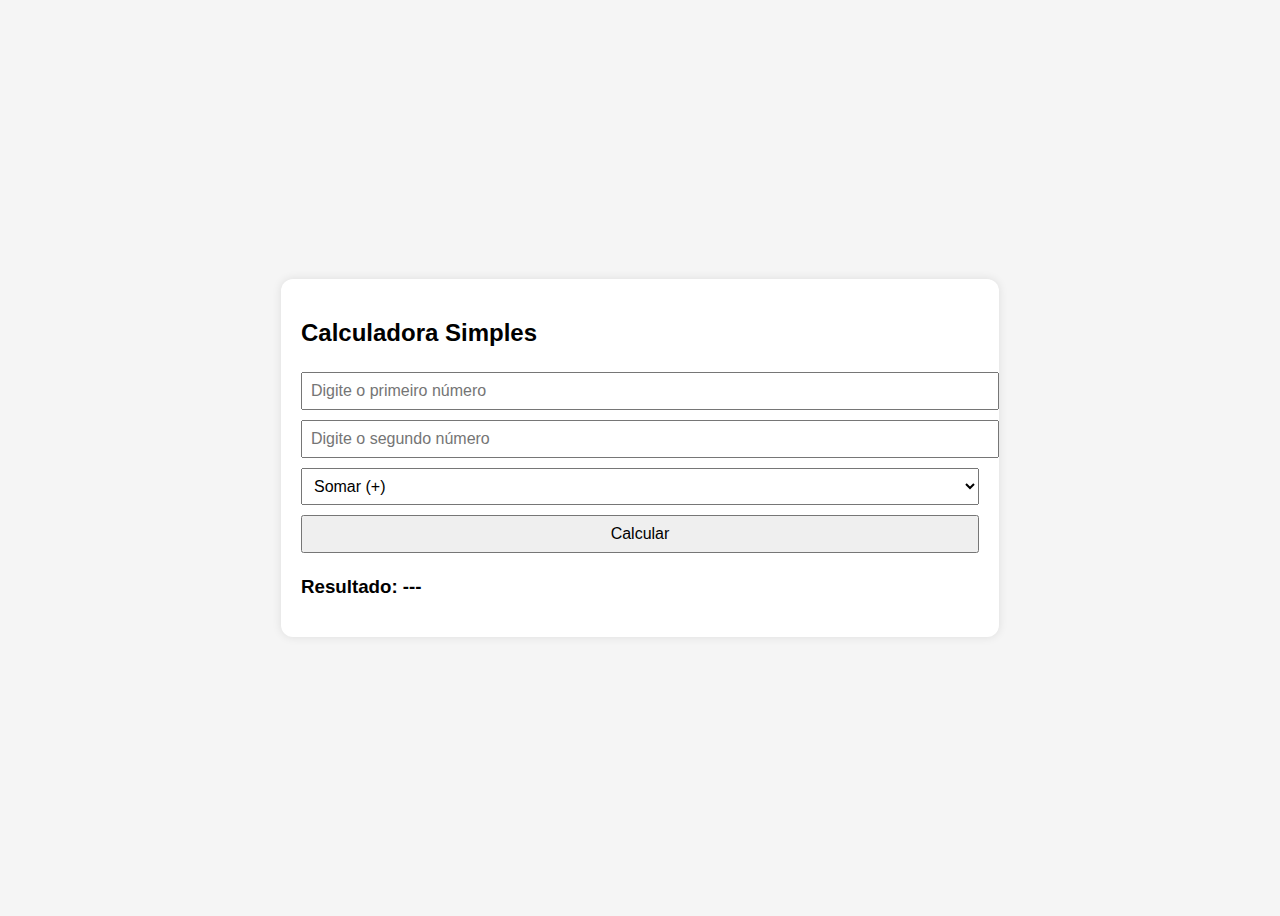
<file: index.html>
<!DOCTYPE html>
<html lang="pt-br">
<head>
  <meta charset="UTF-8">
  <title>Calculadora</title>
  <link rel="manifest" href="manifest.json">
  <style>
    body {
      font-family: Arial, sans-serif;
      background-color: #f5f5f5;
      display: flex;
      justify-content: center;
      align-items: center;
      height: 100vh;
    }
    .calculator {
      background-color: white;
      padding: 20px;
      border-radius: 12px;
      box-shadow: 0 0 10px rgba(0,0,0,0.1);
    }
    input, select, button {
      margin: 5px 0;
      padding: 8px;
      font-size: 16px;
      width: 100%;
    }
  </style>
</head>
<body>
  <div class="calculator">
    <h2>Calculadora Simples</h2>
    <input type="number" id="num1" placeholder="Digite o primeiro número">
    <input type="number" id="num2" placeholder="Digite o segundo número">
    
    <select id="operacao">
      <option value="+">Somar (+)</option>
      <option value="-">Subtrair (-)</option>
      <option value="*">Multiplicar (*)</option>
      <option value="/">Dividir (/)</option>
    </select>
    
    <button onclick="calcular()">Calcular</button>
    
    <h3>Resultado: <span id="resultado">---</span></h3>
  </div>

  <script>
    function calcular() {
      const num1 = parseFloat(document.getElementById('num1').value);
      const num2 = parseFloat(document.getElementById('num2').value);
      const operacao = document.getElementById('operacao').value;
      let resultado;

      if (isNaN(num1) || isNaN(num2)) {
        resultado = 'Por favor, insira números válidos.';
      } else {
        switch(operacao) {
          case '+':
            resultado = num1 + num2;
            break;
          case '-':
            resultado = num1 - num2;
            break;
          case '*':
            resultado = num1 * num2;
            break;
          case '/':
            resultado = num2 !== 0 ? (num1 / num2) : 'Erro: divisão por zero';
            break;
          default:
            resultado = 'Operação inválida';
        }
      }

      document.getElementById('resultado').textContent = resultado;

      // Salvar no localStorage
      localStorage.setItem('num1', num1);
      localStorage.setItem('num2', num2);
      localStorage.setItem('operacao', operacao);
      localStorage.setItem('resultado', resultado);
    }

    function carregarDados() {
      const num1 = localStorage.getItem('num1');
      const num2 = localStorage.getItem('num2');
      const operacao = localStorage.getItem('operacao');
      const resultado = localStorage.getItem('resultado');

      if (num1 !== null) document.getElementById('num1').value = num1;
      if (num2 !== null) document.getElementById('num2').value = num2;
      if (operacao !== null) document.getElementById('operacao').value = operacao;
      if (resultado !== null) document.getElementById('resultado').textContent = resultado;
    }

    window.addEventListener('load', () => {
      carregarDados();

      if ('serviceWorker' in navigator) {
        navigator.serviceWorker.register('/service-worker.js')
          .then(reg => console.log('Service Worker registrado', reg))
          .catch(err => console.log('Erro ao registrar o Service Worker', err));
      }
    });
  </script>
</body>
</html>
</file>
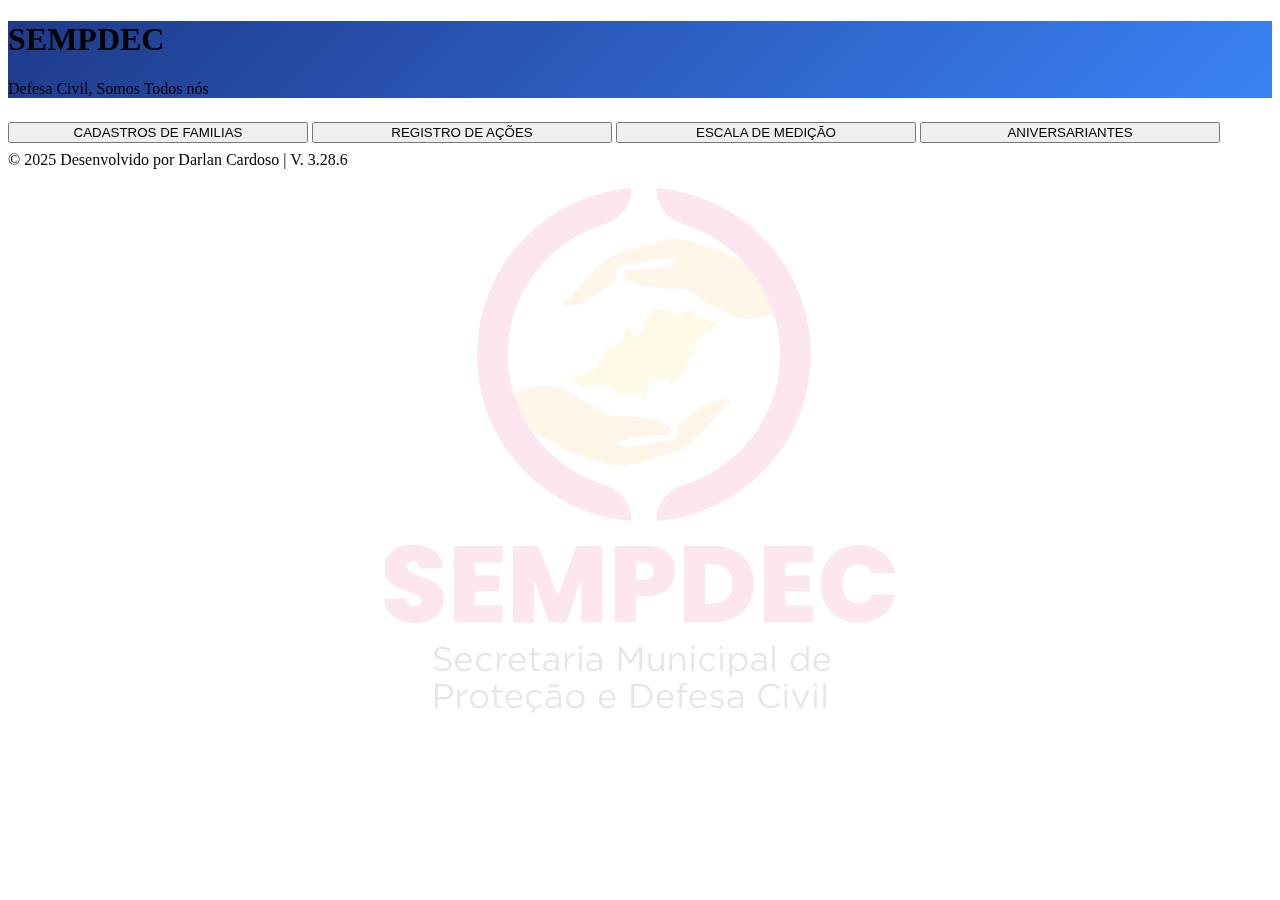
<file: home.html>
<!DOCTYPE html>
<html lang="pt-BR">
<head>
  <meta charset="UTF-8" />
  <meta name="viewport" content="width=device-width, initial-scale=1.0" />
  <title>SEMPDEC</title>
  <link rel="icon" href="assets/favicon.ico" type="image/x-icon" />
  <link href="https://cdn.jsdelivr.net/npm/tailwindcss@2.2.19/dist/tailwind.min.css" rel="stylesheet" />
  <link href="https://fonts.googleapis.com/css2?family=Roboto:wght@400;500;700&display=swap" rel="stylesheet" />
  <style>
    body::before {
      content: '';
      position: fixed;
      top: 0;
      left: 0;
      width: 100%;
      height: 100%;
      background-image: url('assets/logo.png');
      background-repeat: no-repeat;
      background-position: center;
      background-size: 40%;
      opacity: 0.1;
      z-index: -1;
    }
    button, a { outline: none; }
    .header-bg {
      background: linear-gradient(135deg, #1e3a8a, #3b82f6);
    }
    .action-button {
      transition: all 0.2s ease;
      width: 100%;
      max-width: 300px;
      margin: 0.5rem auto;
    }
    .action-button:hover {
      transform: translateY(-2px);
      background: #2563eb;
    }
    @media (max-width: 640px) {
      body::before {
        background-size: 80%;
      }
    }
    input[type="number"]::-webkit-inner-spin-button,
    input[type="number"]::-webkit-outer-spin-button {
      -webkit-appearance: none;
      margin: 0;
    }
    input[type="number"] {
      -moz-appearance: textfield;
    }
  </style>  
</head>
<body class="min-h-screen bg-gray-50 pt-20 pb-16 flex flex-col items-center">

  <!-- Firebase Auth -->  
  <script type="module">
    import { auth } from './js/firebase-config.js';
    import { onAuthStateChanged } from "https://www.gstatic.com/firebasejs/10.12.0/firebase-auth.js";

    onAuthStateChanged(auth, (user) => {
      if (!user) {
        window.location.href = "index.html";
      }
    });
  </script>

  <!-- Header fixo -->
  <header class="header-bg text-white py-2 w-full fixed top-0 left-0 z-50 shadow">
    <div class="container mx-auto px-4 text-center">
      <h1 class="text-3xl font-bold">SEMPDEC</h1>
      <p class="text-base mt-1">Defesa Civil, Somos Todos nós</p>
    </div>
  </header>

  <!-- Conteúdo principal com espaçamento para header e footer -->
  <main class="flex-grow flex flex-col justify-center items-center w-full">
    <section class="flex flex-col items-center gap-4 w-full max-w-md px-4">
      <button class="action-button bg-blue-600 text-white py-2 px-4 rounded shadow hover:bg-blue-700" onclick="window.location.href='funcao/cadastro/acaocafa.html'">CADASTROS DE FAMILIAS</button>
      <button class="action-button bg-blue-600 text-white py-2 px-4 rounded shadow hover:bg-blue-700" onclick="window.location.href='funcao/relatorio/acaoreac.html'">REGISTRO DE AÇÕES</button>
      <button class="action-button bg-blue-600 text-white py-2 px-4 rounded shadow hover:bg-blue-700" onclick="window.location.href='funcao/mural/medicao.html'">ESCALA DE MEDIÇÃO</button>
      <button class="action-button bg-blue-600 text-white py-2 px-4 rounded shadow hover:bg-blue-700" onclick="window.location.href='funcao/mural/aniversario.html'">ANIVERSARIANTES</button>
    </section>
  </main>

  <!-- Rodapé fixo -->
  <footer class="bg-blue-900 text-white text-center py-3 w-full fixed bottom-0 left-0 z-50 shadow-inner">
    © 2025 Desenvolvido por Darlan Cardoso | V. 3.28.6
  </footer>

</body>
  </html>
</file>
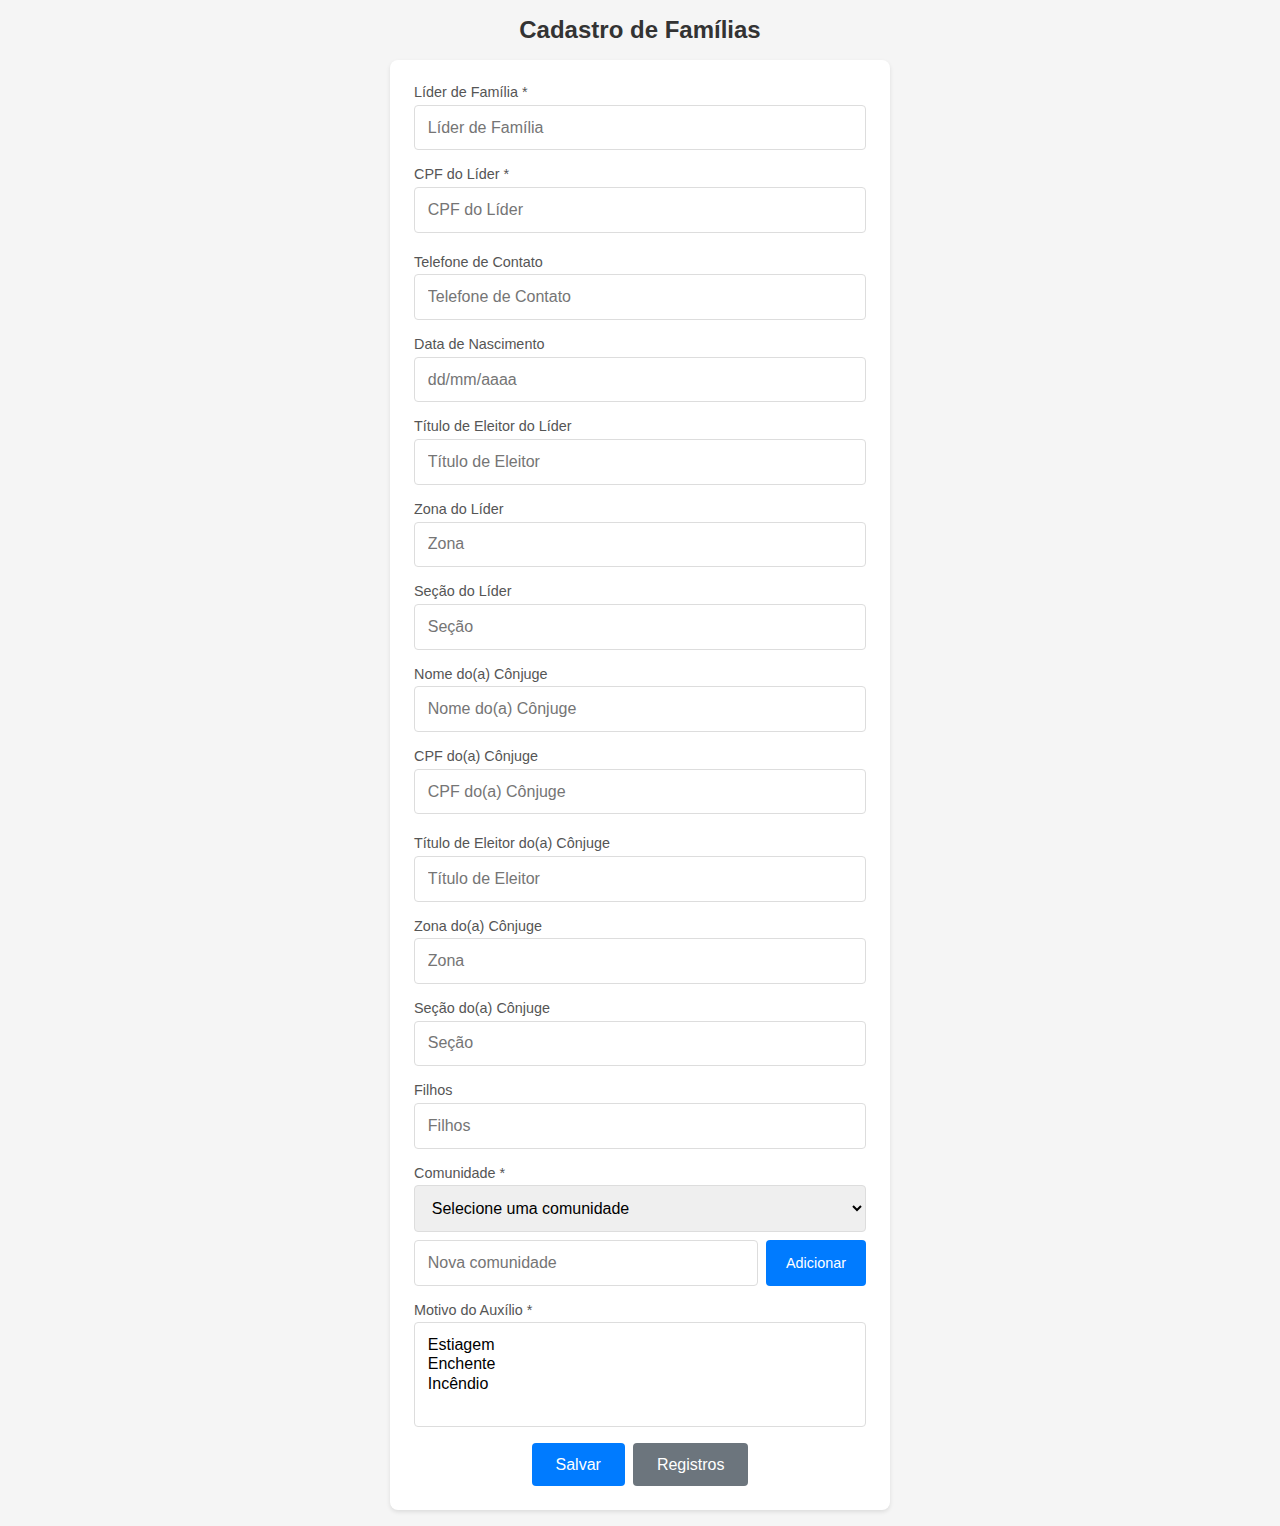
<file: funcao/cadastro/acaocafa.html>
<!DOCTYPE html>
<html lang="pt-BR">
<head>
  <meta charset="UTF-8" />
  <meta name="viewport" content="width=device-width, initial-scale=1.0, maximum-scale=1.0, user-scalable=no">
  <title>Cadastro de Famílias</title>
  <link rel="icon" href="assets/favicon.ico" type="image/x-icon" />
  <script src="https://www.gstatic.com/firebasejs/10.11.0/firebase-app-compat.js"></script>
  <script src="https://www.gstatic.com/firebasejs/10.11.0/firebase-firestore-compat.js"></script>
  <style>
    * {
      margin: 0;
      padding: 0;
      box-sizing: border-box;
      font-family: -apple-system, BlinkMacSystemFont, 'Segoe UI', Roboto, sans-serif;
    }

    body {
      background: #f5f5f5;
      display: flex;
      flex-direction: column;
      align-items: center;
      min-height: 100vh;
      padding: 1rem;
    }

    header {
      margin-bottom: 1rem;
    }

    h1 {
      font-size: 1.5rem;
      color: #333;
      text-align: center;
    }

    main {
      width: 100%;
      max-width: 500px;
      background: #fff;
      padding: 1.5rem;
      border-radius: 8px;
      box-shadow: 0 2px 4px rgba(0, 0, 0, 0.1);
    }

    .form-group {
      display: flex;
      flex-direction: column;
      margin-bottom: 1rem;
    }

    label {
      font-size: 0.9rem;
      color: #555;
      margin-bottom: 0.3rem;
    }

    input, select {
      padding: 0.8rem;
      border: 1px solid #ddd;
      border-radius: 4px;
      font-size: 1rem;
      transition: border-color 0.2s;
    }

    input:focus, select:focus {
      outline: none;
      border-color: #007bff;
    }

    .localidade-group {
      display: flex;
      flex-direction: column;
      margin-bottom: 1rem;
    }

    .localidade-container {
      display: flex;
      flex-direction: column;
      gap: 0.5rem;
    }

    .localidade-container select {
      width: 100%;
    }

    .localidade-container .add-community {
      display: flex;
      gap: 0.5rem;
    }

    .localidade-container input {
      flex: 1;
    }

    .localidade-container button {
      padding: 0.8rem;
      background: #007bff;
      color: #fff;
      border: none;
      border-radius: 4px;
      cursor: pointer;
      font-size: 0.9rem;
      transition: background 0.2s;
      width: 100px;
    }

    .localidade-container button:hover {
      background: #0056b3;
    }

    .cpf-feedback {
      font-size: 0.8rem;
      margin-top: 0.3rem;
    }

    .cpf-valido {
      color: #28a745;
    }

    .cpf-invalido {
      color: #dc3545;
    }

    .button-row {
      display: flex;
      gap: 0.5rem;
      justify-content: center;
    }

    .btn-salvar, .btn-fichas {
      padding: 0.8rem 1.5rem;
      border: none;
      border-radius: 4px;
      cursor: pointer;
      font-size: 1rem;
      transition: background 0.2s;
    }

    .btn-salvar {
      background: #007bff;
      color: #fff;
    }

    .btn-salvar:hover {
      background: #0056b3;
    }

    .btn-fichas {
      background: #6c757d;
      color: #fff;
    }

    .btn-fichas:hover {
      background: #5a6268;
    }

    @media (max-width: 600px) {
      main {
        padding: 1rem;
      }

      h1 {
        font-size: 1.2rem;
      }

      input, select, .localidade-container button {
        font-size: 0.9rem;
        padding: 0.6rem;
      }

      .localidade-container button {
        width: 80px;
      }

      .btn-salvar, .btn-fichas {
        padding: 0.6rem 1rem;
        font-size: 0.9rem;
      }
    }
  </style>
</head>
<body>
  <script type="module">
    import { auth } from '../../js/firebase-config.js';
    import { onAuthStateChanged } from "https://www.gstatic.com/firebasejs/10.12.0/firebase-auth.js";
    onAuthStateChanged(auth, (user) => {
      if (!user) {
        window.location.href = "../../index.html";
      }
    });
  </script>
  <header>
    <h1>Cadastro de Famílias</h1>
  </header>
  <main>
    <div class="form-section">
      <div class="form-group">
        <label for="liderFamilia">Líder de Família *</label>
        <input type="text" id="liderFamilia" placeholder="Líder de Família" required />
      </div>
      <div class="form-group">
        <label for="cpfLider">CPF do Líder *</label>
        <input type="text" id="cpfLider" placeholder="CPF do Líder" maxlength="14" inputmode="numeric" pattern="\d*" oninput="mascaraCPF(this)" required />
        <div id="cpfLiderFeedback" class="cpf-feedback"></div>
      </div>
      <div class="form-group">
        <label for="numeroContato">Telefone de Contato</label>
        <input type="text" id="numeroContato" placeholder="Telefone de Contato" maxlength="15" inputmode="numeric" pattern="\d*" oninput="mascaraTelefone(this)" />
      </div>
      <div class="form-group">
        <label for="dataNascimentoLider">Data de Nascimento</label>
        <input type="text" id="dataNascimentoLider" placeholder="dd/mm/aaaa" maxlength="10" inputmode="numeric" oninput="mascaraData(this)" />
      </div>
      <div class="form-group">
        <label for="tituloEleitorLider">Título de Eleitor do Líder</label>
        <input type="text" id="tituloEleitorLider" placeholder="Título de Eleitor" maxlength="14" inputmode="numeric" pattern="\d*" oninput="mascaraTitulo(this)" />
      </div>
      <div class="form-group">
        <label for="zonaLider">Zona do Líder</label>
        <input type="text" id="zonaLider" placeholder="Zona" maxlength="4" inputmode="numeric" pattern="\d*" oninput="this.value = this.value.replace(/[^0-9]/g, '').slice(0,4)" />
      </div>
      <div class="form-group">
        <label for="secaoLider">Seção do Líder</label>
        <input type="text" id="secaoLider" placeholder="Seção" maxlength="4" inputmode="numeric" pattern="\d*" oninput="this.value = this.value.replace(/[^0-9]/g, '').slice(0,4)" />
      </div>
      <div class="form-group">
        <label for="nomeEsposa">Nome do(a) Cônjuge</label>
        <input type="text" id="nomeEsposa" placeholder="Nome do(a) Cônjuge" />
      </div>
      <div class="form-group">
        <label for="cpfEsposa">CPF do(a) Cônjuge</label>
        <input type="text" id="cpfEsposa" placeholder="CPF do(a) Cônjuge" maxlength="14" inputmode="numeric" pattern="\d*" oninput="mascaraCPF(this)" />
        <div id="cpfEsposaFeedback" class="cpf-feedback"></div>
      </div>
      <div class="form-group">
        <label for="tituloEleitorEsposa">Título de Eleitor do(a) Cônjuge</label>
        <input type="text" id="tituloEleitorEsposa" placeholder="Título de Eleitor" maxlength="14" inputmode="numeric" pattern="\d*" oninput="mascaraTitulo(this)" />
      </div>
      <div class="form-group">
        <label for="zonaEsposa">Zona do(a) Cônjuge</label>
        <input type="text" id="zonaEsposa" placeholder="Zona" maxlength="4" inputmode="numeric" pattern="\d*" oninput="this.value = this.value.replace(/[^0-9]/g, '').slice(0,4)" />
      </div>
      <div class="form-group">
        <label for="secaoEsposa">Seção do(a) Cônjuge</label>
        <input type="text" id="secaoEsposa" placeholder="Seção" maxlength="4" inputmode="numeric" pattern="\d*" oninput="this.value = this.value.replace(/[^0-9]/g, '').slice(0,4)" />
      </div>
      <div class="form-group">
        <label for="filhos">Filhos</label>
        <input type="text" id="filhos" placeholder="Filhos" maxlength="2" inputmode="numeric" pattern="\d*" oninput="this.value = this.value.replace(/[^0-9]/g, '').slice(0,2)" />
      </div>
      <div class="form-group localidade-group">
        <label for="localidadeSelect">Comunidade *</label>
        <div class="localidade-container">
          <select id="localidadeSelect" required>
            <option value="">Selecione uma comunidade</option>
          </select>
          <div class="add-community">
            <input type="text" id="novaLocalidade" placeholder="Nova comunidade" />
            <button onclick="adicionarLocalidade()">Adicionar</button>
          </div>
        </div>
      </div>
      <div class="form-group">
        <label for="motivoAuxilio">Motivo do Auxílio *</label>
        <select id="motivoAuxilio" multiple required>
          <option value="Estiagem">Estiagem</option>
          <option value="Enchente">Enchente</option>
          <option value="Incêndio">Incêndio</option>
        </select>
      </div>
      <div class="button-row">
        <button class="btn-salvar" onclick="adicionarFicha()">Salvar</button>
        <button class="btn-fichas" onclick="window.location.href='fichacafa.html'">Registros</button>
      </div>
    </div>
  </main>
  <script>
    const firebaseConfig = {
      apiKey: "AIzaSyC5wHhdIZlY9txtYkN88R-67lIP5FZlFpY",
      authDomain: "mtag-1c04d.firebaseapp.com",
      projectId: "mtag-1c04d",
      storageBucket: "mtag-1c04d.firebasestorage.app",
      messagingSenderId: "487741931549",
      appId: "1:487741931549:web:cf45afe3c7b5cda7de06f4"
    };
    firebase.initializeApp(firebaseConfig);
    const db = firebase.firestore();

    function ajustarTamanhoSelect() {
      const motivoAuxilio = document.getElementById('motivoAuxilio');
      const numOpcoes = motivoAuxilio.options.length;
      motivoAuxilio.setAttribute('size', numOpcoes);
    }

    async function carregarLocalidades() {
      const select = document.getElementById("localidadeSelect");
      select.innerHTML = `<option value="">Selecione uma comunidade</option>`;
      const snapshot = await db.collection("comunidades").orderBy("nome").get();
      snapshot.forEach(doc => {
        const option = document.createElement("option");
        option.value = doc.data().nome;
        option.textContent = doc.data().nome;
        select.appendChild(option);
      });
    }

    async function adicionarLocalidade() {
      const nova = document.getElementById("novaLocalidade").value.trim();
      if (!nova) return alert("Informe o nome da nova comunidade.");
      const existente = await db.collection("comunidades").where("nome", "==", nova).get();
      if (!existente.empty) return alert("Essa comunidade já existe.");

      await db.collection("comunidades").add({ nome: nova });
      alert("Comunidade adicionada com sucesso.");
      document.getElementById("novaLocalidade").value = "";
      carregarLocalidades();
    }

    window.onload = () => {
      carregarLocalidades();
      ajustarTamanhoSelect();
    };

    function mascaraCPF(input) {
      let v = input.value.replace(/\D/g, "").slice(0, 11);
      v = v.replace(/(\d{3})(\d)/, "$1.$2");
      v = v.replace(/(\d{3})(\d)/, "$1.$2");
      v = v.replace(/(\d{3})(\d{1,2})$/, "$1-$2");
      input.value = v;
      validarCPFRealTime(input);
    }

    function mascaraTitulo(input) {
      let v = input.value.replace(/\D/g, "").slice(0, 12);
      v = v.replace(/(\d{4})(\d{4})(\d{0,4})/, "$1 $2 $3").trim();
      input.value = v;
    }

    function mascaraTelefone(input) {
      let v = input.value.replace(/\D/g, "").slice(0, 11);
      if (v.length >= 11) {
        input.value = v.replace(/^(\d{2})(\d{5})(\d{4})$/, "($1) $2-$3");
      } else {
        input.value = v.replace(/^(\d{2})(\d{4,5})?(\d{0,4})?/, (match, p1, p2, p3) => {
          let res = `(${p1}`;
          if (p2) res += `) ${p2}`;
          if (p3) res += `-${p3}`;
          return res;
        });
      }
    }

    function mascaraData(input) {
      let v = input.value.replace(/\D/g, "").slice(0, 8);
      v = v.replace(/(\d{2})(\d)/, "$1/$2");
      v = v.replace(/(\d{2})\/(\d{2})(\d)/, "$1/$2/$3");
      input.value = v;
    }

    function validarCPF(cpf) {
      cpf = cpf.replace(/[^\d]+/g, '');
      if (cpf.length !== 11 || /^(\d)\1+$/.test(cpf)) return false;
      let soma = 0;
      for (let i = 0; i < 9; i++) soma += parseInt(cpf.charAt(i)) * (10 - i);
      let resto = 11 - (soma % 11);
      if (resto >= 10) resto = 0;
      if (resto !== parseInt(cpf.charAt(9))) return false;
      soma = 0;
      for (let i = 0; i < 10; i++) soma += parseInt(cpf.charAt(i)) * (11 - i);
      resto = 11 - (soma % 11);
      if (resto >= 10) resto = 0;
      return resto === parseInt(cpf.charAt(10));
    }

    function validarCPFRealTime(input) {
      const cpf = input.value;
      const feedbackElement = document.getElementById(input.id + 'Feedback');
      if (cpf.length === 14) {
        if (validarCPF(cpf)) {
          feedbackElement.textContent = 'CPF válido';
          feedbackElement.className = 'cpf-feedback cpf-valido';
        } else {
          feedbackElement.textContent = 'CPF inválido';
          feedbackElement.className = 'cpf-feedback cpf-invalido';
        }
      } else {
        feedbackElement.textContent = '';
        feedbackElement.className = 'cpf-feedback';
      }
    }

    document.querySelectorAll('input, select').forEach((element, index, elements) => {
      element.addEventListener('keydown', (event) => {
        if (event.key === 'Enter') {
          event.preventDefault();
          const nextElement = elements[index + 1];
          if (nextElement) {
            nextElement.focus();
          } else {
            document.querySelector('.btn-salvar').focus();
          }
        }
      });
    });

    async function adicionarFicha() {
      const liderFamilia = document.getElementById('liderFamilia').value.trim();
      const cpfLider = document.getElementById('cpfLider').value.trim();
      const numeroContato = document.getElementById('numeroContato').value.trim();
      const dataNascimentoLider = document.getElementById('dataNascimentoLider').value.trim();
      const tituloEleitorLider = document.getElementById('tituloEleitorLider').value.trim();
      const zonaLider = document.getElementById('zonaLider').value.trim();
      const secaoLider = document.getElementById('secaoLider').value.trim();
      const nomeEsposa = document.getElementById('nomeEsposa').value.trim();
      const cpfEsposa = document.getElementById('cpfEsposa').value.trim();
      const tituloEleitorEsposa = document.getElementById('tituloEleitorEsposa').value.trim();
      const zonaEsposa = document.getElementById('zonaEsposa').value.trim();
      const secaoEsposa = document.getElementById('secaoEsposa').value.trim();
      const filhos = document.getElementById('filhos').value.trim();
      const localidade = document.getElementById('localidadeSelect').value;
      const motivoAuxilio = Array.from(document.getElementById('motivoAuxilio').selectedOptions).map(option => option.value);

      if (!liderFamilia || !cpfLider || !localidade || !motivoAuxilio.length) {
        alert('Preencha todos os campos obrigatórios: Líder de Família, CPF do Líder, Comunidade e Motivo do Auxílio.');
        return;
      }

      if (!validarCPF(cpfLider)) {
        alert('CPF do líder inválido.');
        return;
      }

      if (cpfEsposa && !validarCPF(cpfEsposa)) {
        alert('CPF do(a) cônjuge inválido.');
        return;
      }

      try {
        await db.collection('fichas_acaoexecutada').add({
          liderFamilia,
          cpfLider,
          numeroContato: numeroContato || null,
          dataNascimentoLider: dataNascimentoLider || null,
          tituloEleitorLider: tituloEleitorLider || null,
          zonaLider: zonaLider || null,
          secaoLider: secaoLider || null,
          nomeEsposa: nomeEsposa || null,
          cpfEsposa: cpfEsposa || null,
          tituloEleitorEsposa: tituloEleitorEsposa || null,
          zonaEsposa: zonaEsposa || null,
          secaoEsposa: secaoEsposa || null,
          filhos: filhos || null,
          localidade,
          motivoAuxilio,
          timestamp: firebase.firestore.FieldValue.serverTimestamp(),
        });

        alert('Ficha salva com sucesso!');
        document.querySelectorAll("input").forEach(el => el.value = '');
        document.getElementById("localidadeSelect").value = "";
        document.getElementById("motivoAuxilio").selectedIndex = -1;
        document.getElementById("cpfLiderFeedback").textContent = '';
        document.getElementById("cpfEsposaFeedback").textContent = '';
        ajustarTamanhoSelect();
      } catch (error) {
        console.error('Erro ao salvar ficha:', error);
        alert('Erro ao salvar ficha. Veja o console para mais detalhes.');
      }
    }
  </script>
</body>
</html>
</file>
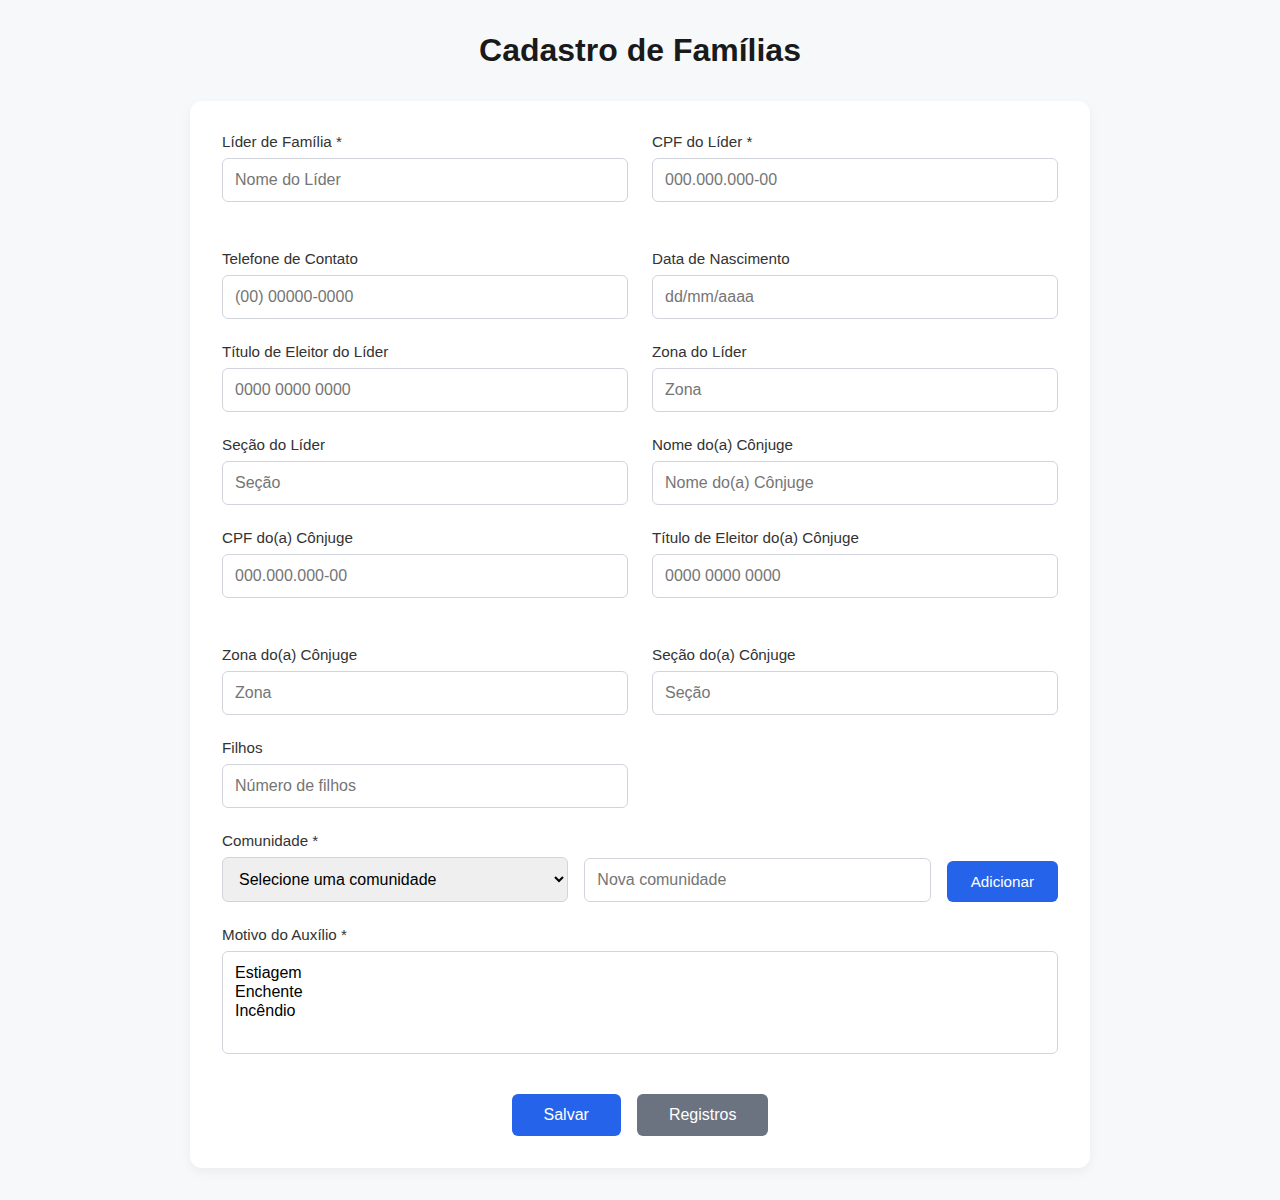
<file: funcao/cadastro/desktop.html>
<!DOCTYPE html>
<html lang="pt-BR">
<head>
  <meta charset="UTF-8" />
  <meta name="viewport" content="width=device-width, initial-scale=1.0">
  <title>Cadastro de Famílias</title>
  <link rel="icon" href="favicon.ico" type="image/x-icon" />
  <script src="https://www.gstatic.com/firebasejs/10.11.0/firebase-app-compat.js"></script>
  <script src="https://www.gstatic.com/firebasejs/10.11.0/firebase-firestore-compat.js"></script>
  <style>
    * {
      margin: 0;
      padding: 0;
      box-sizing: border-box;
      font-family: 'Inter', -apple-system, BlinkMacSystemFont, 'Segoe UI', Roboto, sans-serif;
    }

    body {
      background: #f7f8fa;
      display: flex;
      flex-direction: column;
      align-items: center;
      min-height: 100vh;
      padding: 2rem;
    }

    header {
      margin-bottom: 2rem;
    }

    h1 {
      font-size: 2rem;
      color: #1a1a1a;
      font-weight: 600;
      text-align: center;
    }

    main {
      width: 100%;
      max-width: 900px;
      background: #ffffff;
      padding: 2rem;
      border-radius: 12px;
      box-shadow: 0 4px 12px rgba(0, 0, 0, 0.05);
    }

    .form-section {
      display: grid;
      grid-template-columns: 1fr 1fr;
      gap: 1.5rem;
    }

    .form-group {
      display: flex;
      flex-direction: column;
    }

    .full-width {
      grid-column: span 2;
    }

    label {
      font-size: 0.95rem;
      color: #333;
      font-weight: 500;
      margin-bottom: 0.5rem;
    }

    input, select {
      padding: 0.75rem;
      border: 1px solid #d1d5db;
      border-radius: 6px;
      font-size: 1rem;
      transition: border-color 0.2s, box-shadow 0.2s;
    }

    input:focus, select:focus {
      outline: none;
      border-color: #2563eb;
      box-shadow: 0 0 0 3px rgba(37, 99, 235, 0.1);
    }

    .localidade-group {
      grid-column: span 2;
      display: flex;
      flex-direction: column;
    }

    .localidade-container {
      display: flex;
      gap: 1rem;
      align-items: flex-end;
    }

    .localidade-container select, .localidade-container input {
      flex: 1;
    }

    .localidade-container button {
      padding: 0.75rem 1.5rem;
      background: #2563eb;
      color: #fff;
      border: none;
      border-radius: 6px;
      cursor: pointer;
      font-size: 0.95rem;
      transition: background 0.2s;
    }

    .localidade-container button:hover {
      background: #1e40af;
    }

    .cpf-feedback {
      font-size: 0.85rem;
      margin-top: 0.3rem;
      min-height: 1.2rem;
    }

    .cpf-valido {
      color: #16a34a;
    }

    .cpf-invalido {
      color: #dc2626;
    }

    .button-row {
      grid-column: span 2;
      display: flex;
      gap: 1rem;
      justify-content: center;
      margin-top: 1rem;
    }

    .btn-salvar, .btn-fichas {
      padding: 0.75rem 2rem;
      border: none;
      border-radius: 6px;
      cursor: pointer;
      font-size: 1rem;
      font-weight: 500;
      transition: background 0.2s;
    }

    .btn-salvar {
      background: #2563eb;
      color: #fff;
    }

    .btn-salvar:hover {
      background: #1e40af;
    }

    .btn-fichas {
      background: #6b7280;
      color: #fff;
    }

    .btn-fichas:hover {
      background: #4b5563;
    }

    @media (max-width: 768px) {
      .form-section {
        grid-template-columns: 1fr;
      }

      main {
        max-width: 600px;
        padding: 1.5rem;
      }

      h1 {
        font-size: 1.5rem;
      }

      .localidade-container {
        flex-direction: column;
        align-items: stretch;
      }

      .localidade-container button {
        width: 100%;
      }
    }
  </style>
</head>
<body>
  <script type="module">
    import { auth } from '../../js/firebase-config.js';
    import { onAuthStateChanged } from "https://www.gstatic.com/firebasejs/10.12.0/firebase-auth.js";
    onAuthStateChanged(auth, (user) => {
      if (!user) {
        window.location.href = "../../index.html";
      }
    });
  </script>
  <header>
    <h1>Cadastro de Famílias</h1>
  </header>
  <main>
    <div class="form-section">
      <div class="form-group">
        <label for="liderFamilia">Líder de Família *</label>
        <input type="text" id="liderFamilia" placeholder="Nome do Líder" required />
      </div>
      <div class="form-group">
        <label for="cpfLider">CPF do Líder *</label>
        <input type="text" id="cpfLider" placeholder="000.000.000-00" maxlength="14" inputmode="numeric" pattern="\d*" oninput="mascaraCPF(this)" required />
        <div id="cpfLiderFeedback" class="cpf-feedback"></div>
      </div>
      <div class="form-group">
        <label for="numeroContato">Telefone de Contato</label>
        <input type="text" id="numeroContato" placeholder="(00) 00000-0000" maxlength="15" inputmode="numeric" pattern="\d*" oninput="mascaraTelefone(this)" />
      </div>
      <div class="form-group">
        <label for="dataNascimentoLider">Data de Nascimento</label>
        <input type="text" id="dataNascimentoLider" placeholder="dd/mm/aaaa" maxlength="10" inputmode="numeric" oninput="mascaraData(this)" />
      </div>
      <div class="form-group">
        <label for="tituloEleitorLider">Título de Eleitor do Líder</label>
        <input type="text" id="tituloEleitorLider" placeholder="0000 0000 0000" maxlength="14" inputmode="numeric" pattern="\d*" oninput="mascaraTitulo(this)" />
      </div>
      <div class="form-group">
        <label for="zonaLider">Zona do Líder</label>
        <input type="text" id="zonaLider" placeholder="Zona" maxlength="4" inputmode="numeric" pattern="\d*" oninput="this.value = this.value.replace(/[^0-9]/g, '').slice(0,4)" />
      </div>
      <div class="form-group">
        <label for="secaoLider">Seção do Líder</label>
        <input type="text" id="secaoLider" placeholder="Seção" maxlength="4" inputmode="numeric" pattern="\d*" oninput="this.value = this.value.replace(/[^0-9]/g, '').slice(0,4)" />
      </div>
      <div class="form-group">
        <label for="nomeEsposa">Nome do(a) Cônjuge</label>
        <input type="text" id="nomeEsposa" placeholder="Nome do(a) Cônjuge" />
      </div>
      <div class="form-group">
        <label for="cpfEsposa">CPF do(a) Cônjuge</label>
        <input type="text" id="cpfEsposa" placeholder="000.000.000-00" maxlength="14" inputmode="numeric" pattern="\d*" oninput="mascaraCPF(this)" />
        <div id="cpfEsposaFeedback" class="cpf-feedback"></div>
      </div>
      <div class="form-group">
        <label for="tituloEleitorEsposa">Título de Eleitor do(a) Cônjuge</label>
        <input type="text" id="tituloEleitorEsposa" placeholder="0000 0000 0000" maxlength="14" inputmode="numeric" pattern="\d*" oninput="mascaraTitulo(this)" />
      </div>
      <div class="form-group">
        <label for="zonaEsposa">Zona do(a) Cônjuge</label>
        <input type="text" id="zonaEsposa" placeholder="Zona" maxlength="4" inputmode="numeric" pattern="\d*" oninput="this.value = this.value.replace(/[^0-9]/g, '').slice(0,4)" />
      </div>
      <div class="form-group">
        <label for="secaoEsposa">Seção do(a) Cônjuge</label>
        <input type="text" id="secaoEsposa" placeholder="Seção" maxlength="4" inputmode="numeric" pattern="\d*" oninput="this.value = this.value.replace(/[^0-9]/g, '').slice(0,4)" />
      </div>
      <div class="form-group">
        <label for="filhos">Filhos</label>
        <input type="text" id="filhos" placeholder="Número de filhos" maxlength="2" inputmode="numeric" pattern="\d*" oninput="this.value = this.value.replace(/[^0-9]/g, '').slice(0,2)" />
      </div>
      <div class="form-group localidade-group full-width">
        <label for="localidadeSelect">Comunidade *</label>
        <div class="localidade-container">
          <select id="localidadeSelect" required>
            <option value="">Selecione uma comunidade</option>
          </select>
          <input type="text" id="novaLocalidade" placeholder="Nova comunidade" />
          <button onclick="adicionarLocalidade()">Adicionar</button>
        </div>
      </div>
      <link rel="stylesheet" href="https://cdn.jsdelivr.net/npm/choices.js/public/assets/styles/choices.min.css" />
      <script src="https://cdn.jsdelivr.net/npm/choices.js/public/assets/scripts/choices.min.js"></script>
      <div class="form-group localidade-group full-width">
        <label for="motivoAuxilio">Motivo do Auxílio *</label>
        <select id="motivoAuxilio" multiple required>
          <option value="Estiagem">Estiagem</option>
          <option value="Enchente">Enchente</option>
          <option value="Incêndio">Incêndio</option>
        </select>
      </div>
      <script>
        const motivoAuxilioChoices = new Choices('#motivoAuxilio', {
          removeItemButton: true,
          placeholderValue: 'Selecione os motivos',
          searchEnabled: false
        });
      </script>
      <div class="button-row">
        <button class="btn-salvar" onclick="adicionarFicha()">Salvar</button>
        <button class="btn-fichas" onclick="window.location.href='fichacafa.html'">Registros</button>
      </div>
    </div>
  </main>
  <script>
    const firebaseConfig = {
      apiKey: "AIzaSyC5wHhdIZlY9txtYkN88R-67lIP5FZlFpY",
      authDomain: "mtag-1c04d.firebaseapp.com",
      projectId: "mtag-1c04d",
      storageBucket: "mtag-1c04d.firebasestorage.app",
      messagingSenderId: "487741931549",
      appId: "1:487741931549:web:cf45afe3c7b5cda7de06f4"
    };
    firebase.initializeApp(firebaseConfig);
    const db = firebase.firestore();

    function ajustarTamanhoSelect() {
      const motivoAuxilio = document.getElementById('motivoAuxilio');
      const numOpcoes = motivoAuxilio.options.length;
      motivoAuxilio.setAttribute('size', numOpcoes);
    }

    async function carregarLocalidades() {
      const select = document.getElementById("localidadeSelect");
      select.innerHTML = `<option value="">Selecione uma comunidade</option>`;
      const snapshot = await db.collection("comunidades").orderBy("nome").get();
      snapshot.forEach(doc => {
        const option = document.createElement("option");
        option.value = doc.data().nome;
        option.textContent = doc.data().nome;
        select.appendChild(option);
      });
    }

    async function adicionarLocalidade() {
      const nova = document.getElementById("novaLocalidade").value.trim();
      if (!nova) return alert("Informe o nome da nova comunidade.");
      const existente = await db.collection("comunidades").where("nome", "==", nova).get();
      if (!existente.empty) return alert("Essa comunidade já existe.");

      await db.collection("comunidades").add({ nome: nova });
      alert("Comunidade adicionada com sucesso.");
      document.getElementById("novaLocalidade").value = "";
      carregarLocalidades();
    }

    window.onload = () => {
      carregarLocalidades();
      ajustarTamanhoSelect();
    };

    function mascaraCPF(input) {
      let v = input.value.replace(/\D/g, "").slice(0, 11);
      v = v.replace(/(\d{3})(\d)/, "$1.$2");
      v = v.replace(/(\d{3})(\d)/, "$1.$2");
      v = v.replace(/(\d{3})(\d{1,2})$/, "$1-$2");
      input.value = v;
      validarCPFRealTime(input);
    }

    function mascaraTitulo(input) {
      let v = input.value.replace(/\D/g, "").slice(0, 12);
      v = v.replace(/(\d{4})(\d{4})(\d{0,4})/, "$1 $2 $3").trim();
      input.value = v;
    }

    function mascaraTelefone(input) {
      let v = input.value.replace(/\D/g, "").slice(0, 11);
      if (v.length >= 11) {
        input.value = v.replace(/^(\d{2})(\d{5})(\d{4})$/, "($1) $2-$3");
      } else {
        input.value = v.replace(/^(\d{2})(\d{4,5})?(\d{0,4})?/, (match, p1, p2, p3) => {
          let res = `(${p1}`;
          if (p2) res += `) ${p2}`;
          if (p3) res += `-${p3}`;
          return res;
        });
      }
    }

    function mascaraData(input) {
      let v = input.value.replace(/\D/g, "").slice(0, 8);
      v = v.replace(/(\d{2})(\d)/, "$1/$2");
      v = v.replace(/(\d{2})\/(\d{2})(\d)/, "$1/$2/$3");
      input.value = v;
    }

    function validarCPF(cpf) {
      cpf = cpf.replace(/[^\d]+/g, '');
      if (cpf.length !== 11 || /^(\d)\1+$/.test(cpf)) return false;
      let soma = 0;
      for (let i = 0; i < 9; i++) soma += parseInt(cpf.charAt(i)) * (10 - i);
      let resto = 11 - (soma % 11);
      if (resto >= 10) resto = 0;
      if (resto !== parseInt(cpf.charAt(9))) return false;
      soma = 0;
      for (let i = 0; i < 10; i++) soma += parseInt(cpf.charAt(i)) * (11 - i);
      resto = 11 - (soma % 11);
      if (resto >= 10) resto = 0;
      return resto === parseInt(cpf.charAt(10));
    }

    function validarCPFRealTime(input) {
      const cpf = input.value;
      const feedbackElement = document.getElementById(input.id + 'Feedback');
      if (cpf.length === 14) {
        if (validarCPF(cpf)) {
          feedbackElement.textContent = 'CPF válido';
          feedbackElement.className = 'cpf-feedback cpf-valido';
        } else {
          feedbackElement.textContent = 'CPF inválido';
          feedbackElement.className = 'cpf-feedback cpf-invalido';
        }
      } else {
        feedbackElement.textContent = '';
        feedbackElement.className = 'cpf-feedback';
      }
    }

    document.querySelectorAll('input, select').forEach((element, index, elements) => {
      element.addEventListener('keydown', (event) => {
        if (event.key === 'Enter') {
          event.preventDefault();
          const nextElement = elements[index + 1];
          if (nextElement) {
            nextElement.focus();
          } else {
            document.querySelector('.btn-salvar').focus();
          }
        }
      });
    });

    async function adicionarFicha() {
      const liderFamilia = document.getElementById('liderFamilia').value.trim();
      const cpfLider = document.getElementById('cpfLider').value.trim();
      const numeroContato = document.getElementById('numeroContato').value.trim();
      const dataNascimentoLider = document.getElementById('dataNascimentoLider').value.trim();
      const tituloEleitorLider = document.getElementById('tituloEleitorLider').value.trim();
      const zonaLider = document.getElementById('zonaLider').value.trim();
      const secaoLider = document.getElementById('secaoLider').value.trim();
      const nomeEsposa = document.getElementById('nomeEsposa').value.trim();
      const cpfEsposa = document.getElementById('cpfEsposa').value.trim();
      const tituloEleitorEsposa = document.getElementById('tituloEleitorEsposa').value.trim();
      const zonaEsposa = document.getElementById('zonaEsposa').value.trim();
      const secaoEsposa = document.getElementById('secaoEsposa').value.trim();
      const filhos = document.getElementById('filhos').value.trim();
      const localidade = document.getElementById('localidadeSelect').value;
      const motivoAuxilio = Array.from(document.getElementById('motivoAuxilio').selectedOptions).map(option => option.value);

      if (!liderFamilia || !cpfLider || !localidade || !motivoAuxilio.length) {
        alert('Preencha todos os campos obrigatórios: Líder de Família, CPF do Líder, Comunidade e Motivo do Auxílio.');
        return;
      }

      if (!validarCPF(cpfLider)) {
        alert('CPF do líder inválido.');
        return;
      }

      if (cpfEsposa && !validarCPF(cpfEsposa)) {
        alert('CPF do(a) cônjuge inválido.');
        return;
      }

      try {
        await db.collection('fichas_acaoexecutada').add({
          liderFamilia,
          cpfLider,
          numeroContato: numeroContato || null,
          dataNascimentoLider: dataNascimentoLider || null,
          tituloEleitorLider: tituloEleitorLider || null,
          zonaLider: zonaLider || null,
          secaoLider: secaoLider || null,
          nomeEsposa: nomeEsposa || null,
          cpfEsposa: cpfEsposa || null,
          tituloEleitorEsposa: tituloEleitorEsposa || null,
          zonaEsposa: zonaEsposa || null,
          secaoEsposa: secaoEsposa || null,
          filhos: filhos || null,
          localidade,
          motivoAuxilio,
          timestamp: firebase.firestore.FieldValue.serverTimestamp(),
        });

        alert('Ficha salva com sucesso!');
        // Clear all input fields
        document.querySelectorAll("input").forEach(el => el.value = '');
        // Clear localidade select
        document.getElementById("localidadeSelect").value = "";
        // Clear motivoAuxilio using Choices.js API
        motivoAuxilioChoices.clearStore();
        motivoAuxilioChoices.setChoices([
          { value: 'Estiagem', label: 'Estiagem' },
          { value: 'Enchente', label: 'Enchente' },
          { value: 'Incêndio', label: 'Incêndio' }
        ], 'value', 'label', false);
        // Clear CPF feedback messages
        document.getElementById("cpfLiderFeedback").textContent = '';
        document.getElementById("cpfEsposaFeedback").textContent = '';
        ajustarTamanhoSelect();
      } catch (error) {
        console.error('Erro ao salvar ficha:', error);
        alert('Erro ao salvar ficha. Veja o console para mais detalhes.');
      }
    }
  </script>
</body>
</html>
</file>
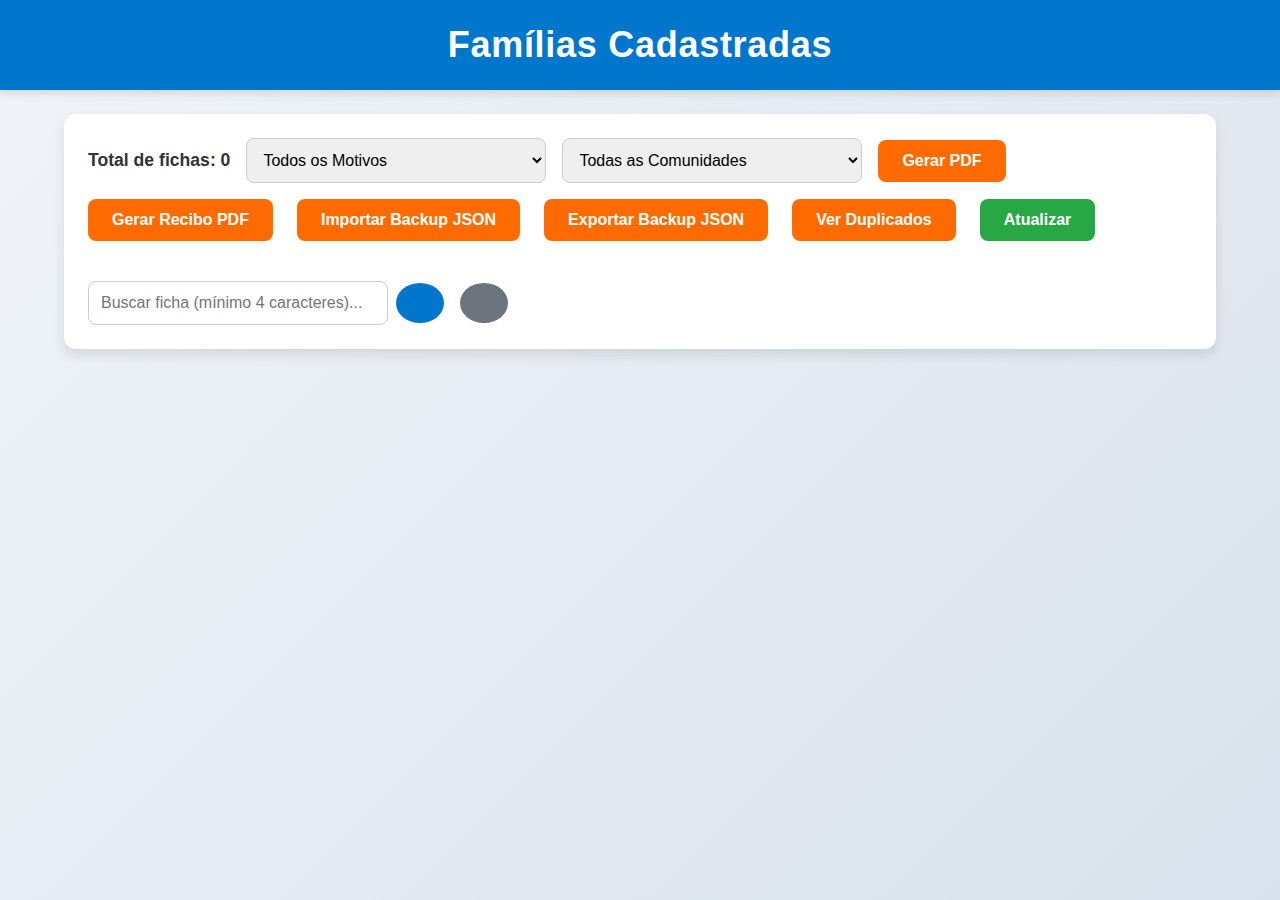
<file: funcao/cadastro/fichacafa.html>
<!DOCTYPE html>
<html lang="pt-BR">
<head>
  <meta charset="UTF-8" />
  <meta name="viewport" content="width=device-width, initial-scale=1.0, maximum-scale=1.0, user-scalable=no">
  <title>Famílias Cadastradas</title>
  <link rel="stylesheet" href="fichacafa.css">
  <link rel="icon" href="assets/favicon.ico" type="image/x-icon" />
  <script src="https://www.gstatic.com/firebasejs/10.11.0/firebase-app-compat.js"></script>
  <script src="https://www.gstatic.com/firebasejs/10.11.0/firebase-firestore-compat.js"></script>
  <script src="https://cdnjs.cloudflare.com/ajax/libs/jspdf/2.5.1/jspdf.umd.min.js"></script>
  <script src="https://cdnjs.cloudflare.com/ajax/libs/jspdf-autotable/3.5.29/jspdf.plugin.autotable.min.js"></script>
  <link rel="stylesheet" href="https://cdnjs.cloudflare.com/ajax/libs/font-awesome/6.4.2/css/all.min.css" integrity="sha512-z3gLpd7yknf1YoNbCzqRKc4qyor8gaKU1qmn+CShxbuBusANI9QpRohGBreCFkKxLhei6S9CQXFEbbKuqLg0DA==" crossorigin="anonymous" referrerpolicy="no-referrer" />
</head>
<body>
  <script type="module">
    import { auth } from '../../js/firebase-config.js';
    import { onAuthStateChanged } from "https://www.gstatic.com/firebasejs/10.12.0/firebase-auth.js";

    onAuthStateChanged(auth, (user) => {
      if (!user) {
        window.location.href = "../../index.html";
      }
    });
  </script>
  <div id="loadingSpinner"></div>
  <header>
    <h1>Famílias Cadastradas</h1>
  </header>
  <main>
    <div class="fichas-section">
      <div class="controls">
        <span id="contador">Total de fichas: 0</span>
        <select id="motivoAuxilioSelect" onchange="filtrarPorMotivoEComunidade()">
          <option value="todos">Todos os Motivos</option>
          <option value="Enchente">Enchente</option>
          <option value="Estiagem">Estiagem</option>
          <option value="Incêndio">Incêndio</option>
        </select>
        <select id="comunidadeSelect" onchange="filtrarPorMotivoEComunidade()">
          <option value="todas">Todas as Comunidades</option>
        </select>
        <button onclick="gerarPDF()">Gerar PDF</button>
        <button onclick="gerarReciboPDF()">Gerar Recibo PDF</button>
        <input type="file" id="inputBackup" accept=".json" style="display: none;" />
        <button onclick="document.getElementById('inputBackup').click()">Importar Backup JSON</button>
        <button onclick="exportarBackup()">Exportar Backup JSON</button>
        <button onclick="toggleDuplicados()">Ver Duplicados</button>
        <button id="atualizarButton" class="atualizar" onclick="atualizarDados()">Atualizar</button>
      </div>

      <div id="duplicadosContainer">
        <h3>Lista de Duplicados</h3>
        <ul id="listaDuplicados"></ul>
      </div>

      <div class="search-container">
        <input type="text" id="buscaInput" placeholder="Buscar ficha (mínimo 4 caracteres)..." onkeyup="if(event.key === 'Enter') { buscarFicha(); }" />
        <button class="search-btn" onclick="buscarFicha()" title="Buscar"><i class="fas fa-search"></i></button>
        <button class="clear-search" onclick="limparBusca()" title="Limpar"><i class="fas fa-broom"></i></button>
      </div>
      
      <div id="fichasContainer">
        <table id="fichasTabela">
          <thead>
            <tr>
              <th>Líder de Família</th>
              <th>CPF do Líder</th>
              <th>Telefone de Contato</th>
              <th>Data de Nascimento do Líder</th>
              <th>Título de Eleitor do Líder</th>
              <th>Zona do Líder</th>
              <th>Seção do Líder</th>
              <th>Nome do(a) Cônjuge</th>
              <th>CPF do(a) Cônjuge</th>
              <th>Título de Eleitor do(a) Cônjuge</th>
              <th>Zona do(a) Cônjuge</th>
              <th>Seção do(a) Cônjuge</th>
              <th>Filhos</th>
              <th>Localidade</th>
              <th>Motivo do Auxílio</th>
              <th>Ações</th>
            </tr>
          </thead>
          <tbody></tbody>
        </table>
      </div>
    </div>

    <!-- Modal para Edição -->
    <div id="editModal" class="modal">
      <div class="modal-content">
        <h2>Editar Ficha</h2>
        <form id="editForm">
          <label for="editLiderFamilia">Líder de Família</label>
          <input type="text" id="editLiderFamilia" name="liderFamilia" />
          
          <label for="editCpfLider">CPF do Líder</label>
          <input type="text" id="editCpfLider" name="cpfLider" />
          
          <label for="editNumeroContato">Telefone de Contato</label>
          <input type="text" id="editNumeroContato" name="numeroContato" />
          
          <label for="editDataNascimentoLider">Data de Nascimento do Líder</label>
          <input type="text" id="editDataNascimentoLider" name="dataNascimentoLider" placeholder="DD/MM/AAAA" />
          
          <label for="editTituloEleitorLider">Título de Eleitor do Líder</label>
          <input type="text" id="editTituloEleitorLider" name="tituloEleitorLider" />
          
          <label for="editZonaLider">Zona do Líder</label>
          <input type="text" id="editZonaLider" name="zonaLider" />
          
          <label for="editSecaoLider">Seção do Líder</label>
          <input type="text" id="editSecaoLider" name="secaoLider" />
          
          <label for="editNomeEsposa">Nome do(a) Cônjuge</label>
          <input type="text" id="editNomeEsposa" name="nomeEsposa" />
          
          <label for="editCpfEsposa">CPF do(a) Cônjuge</label>
          <input type="text" id="editCpfEsposa" name="cpfEsposa" />
          
          <label for="editTituloEleitorEsposa">Título de Eleitor do(a) Cônjuge</label>
          <input type="text" id="editTituloEleitorEsposa" name="tituloEleitorEsposa" />
          
          <label for="editZonaEsposa">Zona do(a) Cônjuge</label>
          <input type="text" id="editZonaEsposa" name="zonaEsposa" />
          
          <label for="editSecaoEsposa">Seção do(a) Cônjuge</label>
          <input type="text" id="editSecaoEsposa" name="secaoEsposa" />
          
          <label for="editFilhos">Filhos</label>
          <textarea id="editFilhos" name="filhos"></textarea>
          
          <label for="editLocalidade">Localidade</label>
          <input type="text" id="editLocalidade" name="localidade" />
          
          <label for="editMotivoAuxilio">Motivo do Auxílio</label>
          <textarea id="editMotivoAuxilio" name="motivoAuxilio"></textarea>
          
          <input type="hidden" id="editId" name="id" />
          <button type="submit">Salvar</button>
          <button type="button" class="cancelar" onclick="fecharModal()">Cancelar</button>
        </form>
      </div>
    </div>

    <script>
      const firebaseConfig = {
        apiKey: "AIzaSyC5wHhdIZlY9txtYkN88R-67lIP5FZlFpY",
        authDomain: "mtag-1c04d.firebaseapp.com",
        projectId: "mtag-1c04d",
        storageBucket: "mtag-1c04d.firebasestorage.app",
        messagingSenderId: "487741931549",
        appId: "1:487741931549:web:cf45afe3c7b5cda7de06f4"
      };
      firebase.initializeApp(firebaseConfig);
      const db = firebase.firestore();

      let fichasCache = [];
      let loading = false;
      const LOCAL_STORAGE_KEY = 'fichasCache';
      const LAST_UPDATE_KEY = 'lastUpdateTimestamp';
      const COOLDOWN_MINUTES = 240;
      const COOLDOWN_MS = COOLDOWN_MINUTES * 60 * 1000; // 240 minutos em milissegundos

      function atualizarEstadoBotao() {
        const atualizarButton = document.getElementById('atualizarButton');
        const lastUpdate = localStorage.getItem(LAST_UPDATE_KEY);
        const now = Date.now();

        if (lastUpdate && now - parseInt(lastUpdate) < COOLDOWN_MS) {
          atualizarButton.classList.add('disabled');
          atualizarButton.disabled = true;
        } else {
          atualizarButton.classList.remove('disabled');
          atualizarButton.disabled = false;
        }
      }

      async function atualizarDados() {
        const lastUpdate = localStorage.getItem(LAST_UPDATE_KEY);
        const now = Date.now();

        if (lastUpdate && now - parseInt(lastUpdate) < COOLDOWN_MS) {
          alert(`Aguarde até ${new Date(parseInt(lastUpdate) + COOLDOWN_MS).toLocaleString('pt-BR')} para atualizar novamente.`);
          return;
        }

        if (loading) return;
        loading = true;
        document.getElementById('loadingSpinner').style.display = 'block';

        try {
          localStorage.removeItem(LOCAL_STORAGE_KEY);
          const query = db.collection('fichas_acaoexecutada').orderBy('liderFamilia');
          const snapshot = await query.get();
          fichasCache = snapshot.docs.map(doc => ({ id: doc.id, ...doc.data() }));
          localStorage.setItem(LOCAL_STORAGE_KEY, JSON.stringify(fichasCache));
          localStorage.setItem(LAST_UPDATE_KEY, now.toString());
          document.querySelector('#fichasTabela tbody').innerHTML = '';
          adicionarFichasNaTabela(fichasCache);
          atualizarContador();
          verificarDuplicados();
          popularComunidades();
          atualizarEstadoBotao();
          alert("Dados atualizados com sucesso!");
        } catch (error) {
          console.error("Erro ao atualizar dados:", error);
          alert("Erro ao atualizar dados: " + error.message);
        } finally {
          loading = false;
          document.getElementById('loadingSpinner').style.display = 'none';
        }
      }

      async function carregarMaisFichas() {
        if (loading) return;
        loading = true;
        document.getElementById('loadingSpinner').style.display = 'block';

        try {
          const cachedData = localStorage.getItem(LOCAL_STORAGE_KEY);
          if (cachedData) {
            try {
              fichasCache = JSON.parse(cachedData);
              document.querySelector('#fichasTabela tbody').innerHTML = '';
              adicionarFichasNaTabela(fichasCache);
              atualizarContador();
              verificarDuplicados();
              popularComunidades();
              atualizarEstadoBotao();
            } catch (parseError) {
              console.error("Erro ao parsear dados do localStorage:", parseError);
              localStorage.removeItem(LOCAL_STORAGE_KEY);
              await carregarMaisFichas();
              return;
            } finally {
              loading = false;
              document.getElementById('loadingSpinner').style.display = 'none';
            }
            return;
          }

          const query = db.collection('fichas_acaoexecutada').orderBy('liderFamilia');
          const snapshot = await query.get();
          fichasCache = snapshot.docs.map(doc => ({ id: doc.id, ...doc.data() }));
          localStorage.setItem(LOCAL_STORAGE_KEY, JSON.stringify(fichasCache));
          localStorage.setItem(LAST_UPDATE_KEY, Date.now().toString());
          document.querySelector('#fichasTabela tbody').innerHTML = '';
          adicionarFichasNaTabela(fichasCache);
          atualizarContador();
          verificarDuplicados();
          popularComunidades();
          atualizarEstadoBotao();
        } catch (error) {
          console.error("Erro ao carregar fichas:", error);
          alert("Erro ao carregar fichas: " + error.message);
        } finally {
          loading = false;
          document.getElementById('loadingSpinner').style.display = 'none';
        }
      }

      function adicionarFichasNaTabela(fichas) {
        const tbody = document.querySelector('#fichasTabela tbody');
        tbody.innerHTML = '';
        fichas.forEach(f => {
          const tr = document.createElement('tr');
          tr.innerHTML = `
            <td>${f.liderFamilia || '-'}</td>
            <td>${f.cpfLider || '-'}</td>
            <td>${f.numeroContato || '-'}</td>
            <td>${formatarDataBR(f.dataNascimentoLider || '')}</td>
            <td>${f.tituloEleitorLider || '-'}</td>
            <td>${f.zonaLider || '-'}</td>
            <td>${f.secaoLider || '-'}</td>
            <td>${f.nomeEsposa || '-'}</td>
            <td>${f.cpfEsposa || '-'}</td>
            <td>${f.tituloEleitorEsposa || '-'}</td>
            <td>${f.zonaEsposa || '-'}</td>
            <td>${f.secaoEsposa || '-'}</td>
            <td>${f.filhos || '-'}</td>
            <td>${f.localidade || '-'}</td>
            <td>${Array.isArray(f.motivoAuxilio) ? f.motivoAuxilio.join(', ') : f.motivoAuxilio || '-'}</td>
            <td>
              <button class="editar" onclick="abrirModalEditar('${f.id}')">Editar</button>
              <button class="excluir" onclick="excluirFicha('${f.id}')">Excluir</button>
            </td>
          `;
          tbody.appendChild(tr);
        });
      }

      function atualizarContador() {
        document.getElementById('contador').innerText = `Total de fichas: ${fichasCache.length}`;
      }

      function formatarDataBR(data) {
        if (!data) return '';
        if (data.includes('-')) {
          const [ano, mes, dia] = data.split('-');
          return `${dia}/${mes}/${ano}`;
        }
        if (data.includes('/')) return data;
        return data;
      }

      function verificarDuplicados() {
        const duplicados = {};
        fichasCache.forEach(f => {
          const chaves = [
            { key: f.liderFamilia?.trim().toLowerCase(), type: 'Nome do Líder' },
            { key: f.nomeEsposa?.trim().toLowerCase(), type: 'Nome do Cônjuge' },
            { key: f.cpfLider?.trim(), type: 'CPF do Líder' },
            { key: f.cpfEsposa?.trim(), type: 'CPF do Cônjuge' }
          ].filter(item => item.key);
          chaves.forEach(c => {
            if (!c.key) return;
            duplicados[c.key] = duplicados[c.key] || { fichas: [], type: c.type };
            duplicados[c.key].fichas.push(f);
            duplicados[c.key].type = c.type;
          });
        });

        const duplicadosFiltrados = Object.entries(duplicados).filter(([_, v]) => v.fichas.length > 1);
        const duplicadosSet = new Set(duplicadosFiltrados.flatMap(([_, v]) => v.fichas.map(f => f.id)));
        document.querySelectorAll('#fichasTabela tbody tr').forEach((tr, i) => {
          if (duplicadosSet.has(fichasCache[i]?.id)) {
            tr.classList.add('highlight-duplicate');
          }
        });

        const lista = document.getElementById('listaDuplicados');
        lista.innerHTML = '';
        duplicadosFiltrados.forEach(([chave, { fichas, type }], index) => {
          const li = document.createElement('li');
          li.textContent = `${index + 1}. ${type}: ${chave}`;
          lista.appendChild(li);
        });
      }

      function toggleDuplicados() {
        const container = document.getElementById('duplicadosContainer');
        container.style.display = container.style.display === 'none' ? 'block' : 'none';
      }

      async function excluirFicha(id) {
        const ficha = fichasCache.find(f => f.id === id);
        if (!ficha) return alert("Ficha não encontrada.");
        
        const confirmacao = window.confirm(`Tem certeza que deseja excluir a ficha de ${ficha.liderFamilia || 'desconhecido'}?`);
        if (!confirmacao) return;

        try {
          await db.collection('fichas_acaoexecutada').doc(id).delete();
          fichasCache = fichasCache.filter(f => f.id !== id);
          localStorage.setItem(LOCAL_STORAGE_KEY, JSON.stringify(fichasCache));
          await carregarMaisFichas();
          alert("Ficha excluída com sucesso!");
        } catch (error) {
          console.error("Erro ao excluir ficha:", error);
          alert("Erro ao excluir ficha: " + error.message);
        }
      }

      function filtrarTabela() {
        const filtro = document.getElementById('buscaInput').value.toLowerCase();
        const motivoFiltro = document.getElementById('motivoAuxilioSelect').value;
        const comunidadeFiltro = document.getElementById('comunidadeSelect').value;
        const fichasContainer = document.getElementById('fichasContainer');

        if (filtro.length < 4 && motivoFiltro === 'todos' && comunidadeFiltro === 'todas') {
          fichasContainer.style.display = 'none';
          document.querySelectorAll('#fichasTabela tbody tr').forEach(row => {
            row.style.display = 'none';
          });
          return;
        }

        fichasContainer.style.display = 'block';
        document.querySelectorAll('#fichasTabela tbody tr').forEach((row, index) => {
          const ficha = fichasCache[index];
          const textoRow = row.textContent.toLowerCase();
          const matchesTexto = filtro.length < 4 || textoRow.includes(filtro);
          const matchesMotivo = motivoFiltro === 'todos' || (Array.isArray(ficha.motivoAuxilio) ? ficha.motivoAuxilio.includes(motivoFiltro) : ficha.motivoAuxilio === motivoFiltro);
          const matchesComunidade = comunidadeFiltro === 'todas' || ficha.localidade === comunidadeFiltro;
          row.style.display = matchesTexto && matchesMotivo && matchesComunidade ? '' : 'none';
        });
      }

      function filtrarPorMotivoEComunidade() {
        filtrarTabela();
      }

      function buscarFicha() {
        filtrarTabela();
        document.getElementById('buscaInput').blur();
      }

      function limparBusca() {
        document.getElementById('buscaInput').value = '';
        document.getElementById('motivoAuxilioSelect').value = 'todos';
        document.getElementById('comunidadeSelect').value = 'todas';
        document.getElementById('fichasContainer').style.display = 'none';
        document.querySelectorAll('#fichasTabela tbody tr').forEach(row => {
          row.style.display = 'none';
        });
        document.getElementById('buscaInput').blur();
      }

      async function importarBackup(event) {
        const file = event.target.files[0];
        if (!file) return;

        try {
          document.getElementById('loadingSpinner').style.display = 'block';
          const reader = new FileReader();
          reader.onload = async function (e) {
            try {
              const data = JSON.parse(e.target.result);
              if (!Array.isArray(data)) throw new Error("Formato de arquivo inválido.");

              for (const ficha of data) {
                await db.collection('fichas_acaoexecutada').add(ficha);
              }

              localStorage.removeItem(LOCAL_STORAGE_KEY);
              await carregarMaisFichas();
              alert("Backup importado com sucesso!");
            } catch (error) {
              alert("Erro ao importar: " + error.message);
            } finally {
              document.getElementById('loadingSpinner').style.display = 'none';
              document.getElementById('inputBackup').value = '';
            }
          };
          reader.readAsText(file);
        } catch (error) {
          alert("Erro: " + error.message);
        }
      }

      function exportarBackup() {
        try {
          const data = JSON.stringify(fichasCache, null, 2);
          const blob = new Blob([data], { type: 'application/json' });
          const url = URL.createObjectURL(blob);
          const a = document.createElement('a');
          a.href = url;
          a.download = `backup_fichas_${new Date().toLocaleDateString('pt-BR').replace(/\//g, '-')}.json`;
          a.click();
          URL.revokeObjectURL(url);
          alert("Backup exportado com sucesso!");
        } catch (error) {
          console.error("Erro ao exportar backup:", error);
          alert("Erro ao exportar backup: " + error.message);
        }
      }

      function abrirModalEditar(id) {
        const ficha = fichasCache.find(f => f.id === id);
        if (!ficha) return alert("Ficha não encontrada.");

        document.getElementById('editId').value = ficha.id;
        document.getElementById('editLiderFamilia').value = ficha.liderFamilia || '';
        document.getElementById('editCpfLider').value = ficha.cpfLider || '';
        document.getElementById('editNumeroContato').value = ficha.numeroContato || '';
        document.getElementById('editDataNascimentoLider').value = formatarDataBR(ficha.dataNascimentoLider || '');
        document.getElementById('editTituloEleitorLider').value = ficha.tituloEleitorLider || '';
        document.getElementById('editZonaLider').value = ficha.zonaLider || '';
        document.getElementById('editSecaoLider').value = ficha.secaoLider || '';
        document.getElementById('editNomeEsposa').value = ficha.nomeEsposa || '';
        document.getElementById('editCpfEsposa').value = ficha.cpfEsposa || '';
        document.getElementById('editTituloEleitorEsposa').value = ficha.tituloEleitorEsposa || '';
        document.getElementById('editZonaEsposa').value = ficha.zonaEsposa || '';
        document.getElementById('editSecaoEsposa').value = ficha.secaoEsposa || '';
        document.getElementById('editFilhos').value = ficha.filhos || '';
        document.getElementById('editLocalidade').value = ficha.localidade || '';
        document.getElementById('editMotivoAuxilio').value = Array.isArray(ficha.motivoAuxilio) ? ficha.motivoAuxilio.join(', ') : ficha.motivoAuxilio || '';

        document.getElementById('editModal').style.display = 'flex';
      }

      function fecharModal() {
        document.getElementById('editModal').style.display = 'none';
        document.getElementById('editForm').reset();
      }

      async function salvarEdicao(event) {
        event.preventDefault();
        const id = document.getElementById('editId').value;
        const updatedData = {
          liderFamilia: document.getElementById('editLiderFamilia').value || null,
          cpfLider: document.getElementById('editCpfLider').value || null,
          numeroContato: document.getElementById('editNumeroContato').value || null,
          dataNascimentoLider: document.getElementById('editDataNascimentoLider').value || null,
          tituloEleitorLider: document.getElementById('editTituloEleitorLider').value || null,
          zonaLider: document.getElementById('editZonaLider').value || null,
          secaoLider: document.getElementById('editSecaoLider').value || null,
          nomeEsposa: document.getElementById('editNomeEsposa').value || null,
          cpfEsposa: document.getElementById('editCpfEsposa').value || null,
          tituloEleitorEsposa: document.getElementById('editTituloEleitorEsposa').value || null,
          zonaEsposa: document.getElementById('editZonaEsposa').value || null,
          secaoEsposa: document.getElementById('editSecaoEsposa').value || null,
          filhos: document.getElementById('editFilhos').value || null,
          localidade: document.getElementById('editLocalidade').value || null,
          motivoAuxilio: document.getElementById('editMotivoAuxilio').value.split(',').map(item => item.trim()).filter(Boolean) || null
        };

        try {
          document.getElementById('loadingSpinner').style.display = 'block';
          await db.collection('fichas_acaoexecutada').doc(id).update(updatedData);
          const index = fichasCache.findIndex(f => f.id === id);
          if (index !== -1) {
            fichasCache[index] = { id, ...updatedData };
          }
          localStorage.setItem(LOCAL_STORAGE_KEY, JSON.stringify(fichasCache));
          await carregarMaisFichas();
          fecharModal();
          alert("Ficha atualizada com sucesso!");
        } catch (error) {
          console.error("Erro ao atualizar ficha:", error);
          alert("Erro ao atualizar ficha: " + error.message);
        } finally {
          document.getElementById('loadingSpinner').style.display = 'none';
        }
      }

      function gerarPDF() {
        const { jsPDF } = window.jspdf;
        const doc = new jsPDF({ orientation: "landscape" });
        const dataAtual = new Date().toLocaleDateString('pt-BR');
        const motivoFiltro = document.getElementById('motivoAuxilioSelect').value;
        const comunidadeSelecionada = document.getElementById('comunidadeSelect').value;

        const headers = [
          'Líder', 'CPF Líder', 'Contato', 'Nascimento',
          'Título', 'Zona', 'Seção', 'Cônjuge',
          'CPF Cônjuge', 'Título Cônj.', 'Zona Cônj.',
          'Seção Cônj.', 'Filhos', 'Localidade', 'Motivo Auxílio'
        ];

        const pageWidth = doc.internal.pageSize.getWidth();
        const margin = 10;
        const availableWidth = pageWidth - 2 * margin;
        const columnWidth = availableWidth / headers.length;

        const tableData = fichasCache
          .filter(f => motivoFiltro === "todos" || (Array.isArray(f.motivoAuxilio) ? f.motivoAuxilio.includes(motivoFiltro) : f.motivoAuxilio === motivoFiltro))
          .filter(f => comunidadeSelecionada === "todas" || f.localidade === comunidadeSelecionada)
          .map(f => [
            f.liderFamilia || '-', f.cpfLider || '-', f.numeroContato || '-', formatarDataBR(f.dataNascimentoLider || ''),
            f.tituloEleitorLider || '-', f.zonaLider || '-', f.secaoLider || '-', f.nomeEsposa || '-',
            f.cpfEsposa || '-', f.tituloEleitorEsposa || '-', f.zonaEsposa || '-', f.secaoEsposa || '-',
            f.filhos || '-', f.localidade || '-', Array.isArray(f.motivoAuxilio) ? f.motivoAuxilio.join(', ') : f.motivoAuxilio || '-'
          ]);

        const titulo = `Cadastros - ${comunidadeSelecionada === 'todas' ? 'Todas as Comunidades' : comunidadeSelecionada} - ${motivoFiltro === 'todos' ? 'Todos os Motivos' : motivoFiltro}`;
        doc.setFontSize(14);
        doc.text(titulo, pageWidth / 2, 15, { align: "center" });

        doc.autoTable({
          startY: 25,
          head: [headers],
          body: tableData,
          margin: { top: 25, left: margin, right: margin },
          styles: {
            fontSize: 6,
            cellPadding: 2,
            overflow: 'linebreak',
            lineHeight: 1.2,
            halign: 'center',
            valign: 'middle'
          },
          columnStyles: headers.reduce((acc, _, index) => {
            acc[index] = { cellWidth: columnWidth };
            return acc;
          }, {}),
          didDrawPage: function (data) {
            doc.setFontSize(8);
            const pageStr = `Página ${data.pageNumber}`;
            doc.text(pageStr, data.settings.margin.left, doc.internal.pageSize.getHeight() - 5);
            doc.text(`Emitido em: ${dataAtual}`, doc.internal.pageSize.getWidth() - 40, doc.internal.pageSize.getHeight() - 5);
          }
        });

        doc.save(`cadastros_${comunidadeSelecionada}_${motivoFiltro}.pdf`);
      }

      function gerarReciboPDF() {
        const { jsPDF } = window.jspdf;
        const doc = new jsPDF({ orientation: 'portrait', unit: 'mm', format: 'a4' });
        const dataAtual = new Date().toLocaleDateString('pt-BR');
        const motivoFiltro = document.getElementById('motivoAuxilioSelect').value;
        const comunidadeSelecionada = document.getElementById('comunidadeSelect').value;

        const pageHeight = doc.internal.pageSize.getHeight();
        const halfPageHeight = pageHeight / 2;
        const margin = 10;
        const maxWidth = doc.internal.pageSize.getWidth() - 2 * margin;

        const familias = fichasCache
          .filter(f => motivoFiltro === "todos" || (Array.isArray(f.motivoAuxilio) ? f.motivoAuxilio.includes(motivoFiltro) : f.motivoAuxilio === motivoFiltro))
          .filter(f => comunidadeSelecionada === "todas" || f.localidade === comunidadeSelecionada);

        let yOffset = margin;
        let receiptCount = 0;
        let pageNumber = 1;

        familias.forEach((familia, index) => {
          if (receiptCount === 2 && index < familias.length) {
            doc.addPage();
            yOffset = margin;
            receiptCount = 0;
            pageNumber++;
          }

          doc.setFontSize(12);
          doc.setFont("helvetica", "bold");
          doc.text('RECIBO DE ENTREGA DE RANCHO', doc.internal.pageSize.getWidth() / 2, yOffset, { align: 'center' });
          yOffset += 10;

          doc.setFontSize(10);
          doc.setFont("helvetica", "normal");
          const declarationText = `Eu, ${familia.liderFamilia || '____________________'}, inscrito(a) no CPF sob o nº ${familia.cpfLider || '____________________'}, residente na localidade de ${familia.localidade || '____________________'}, declaro, para os devidos fins, que recebi da Secretaria Municipal de Proteção e Defesa Civil (SEMPDEC), na data de ${dataAtual}, a quantidade de _____ rancho(s) de alimentos.`;
          const splitDeclaration = doc.splitTextToSize(declarationText, maxWidth);
          doc.text(splitDeclaration, margin, yOffset);
          yOffset += splitDeclaration.length * 5 + 5;

          doc.setFontSize(10);
          doc.setFont("helvetica", "bold");
          doc.text('Informações adicionais:', margin, yOffset);
          yOffset += 5;

          doc.setFont("helvetica", "normal");
          const additionalInfo = [
            `Cônjuge: ${familia.nomeEsposa || '____________________'} — CPF: ${familia.cpfEsposa || '____________________'}`,
            `Contato: ${familia.numeroContato || '____________________'}`,
            `Motivo do Auxílio: ${Array.isArray(familia.motivoAuxilio) ? familia.motivoAuxilio.join(', ') : familia.motivoAuxilio || '____________________'}`,
            `Recebido por (se diferente do titular): ______________________________`
          ];
          additionalInfo.forEach(line => {
            const splitLine = doc.splitTextToSize(line, maxWidth);
            doc.text(splitLine, margin, yOffset);
            yOffset += splitLine.length * 5 + 2;
          });
          yOffset += 5;

          const confirmationText = 'Declaro que os gêneros alimentícios foram entregues em perfeitas condições e destinam-se exclusivamente ao consumo familiar.';
          const splitConfirmation = doc.splitTextToSize(confirmationText, maxWidth);
          doc.text(splitConfirmation, margin, yOffset);
          yOffset += splitConfirmation.length * 5 + 10;

          doc.setLineWidth(0.5);
          doc.setDrawColor(0);
          doc.line(margin, yOffset, doc.internal.pageSize.getWidth() - margin, yOffset);
          yOffset += 5;

          doc.setFontSize(10);
          doc.text(`Data de Emissão: ${dataAtual}`, margin, yOffset);
          yOffset += 5;
          doc.text('Funcionário Responsável pela Entrega: ______________________________', margin, yOffset);
          yOffset += 5;
          doc.text('Assinatura do Beneficiário ou Representante: ______________________________', margin, yOffset);
          yOffset += 10;

          if (receiptCount === 0 && index < familias.length - 1) {
            doc.setDrawColor(150);
            doc.line(margin, halfPageHeight, doc.internal.pageSize.getWidth() - margin, halfPageHeight);
            yOffset = halfPageHeight + margin;
          }

          receiptCount++;

          doc.setFontSize(8);
          doc.text(`Página ${pageNumber}`, margin, pageHeight - 5);
          doc.text(`Emitido em: ${dataAtual}`, doc.internal.pageSize.getWidth() - 40, pageHeight - 5);
        });

        doc.save(`recibos_rancho_${comunidadeSelecionada}_${motivoFiltro}.pdf`);
      }

      function popularComunidades() {
        const select = document.getElementById('comunidadeSelect');
        const comunidades = [...new Set(fichasCache.map(f => f.localidade).filter(Boolean))];
        select.innerHTML = `<option value="todas">Todas as Comunidades</option>`;
        comunidades.sort().forEach(com => {
          const opt = document.createElement('option');
          opt.value = com;
          opt.textContent = com;
          select.appendChild(opt);
        });
      }

      window.onload = function () {
        carregarMaisFichas();
        document.getElementById('inputBackup').addEventListener('change', importarBackup);
        document.getElementById('editForm').addEventListener('submit', salvarEdicao);
        atualizarEstadoBotao();
      };
    </script>
  </main>
</body>
</html>
</file>
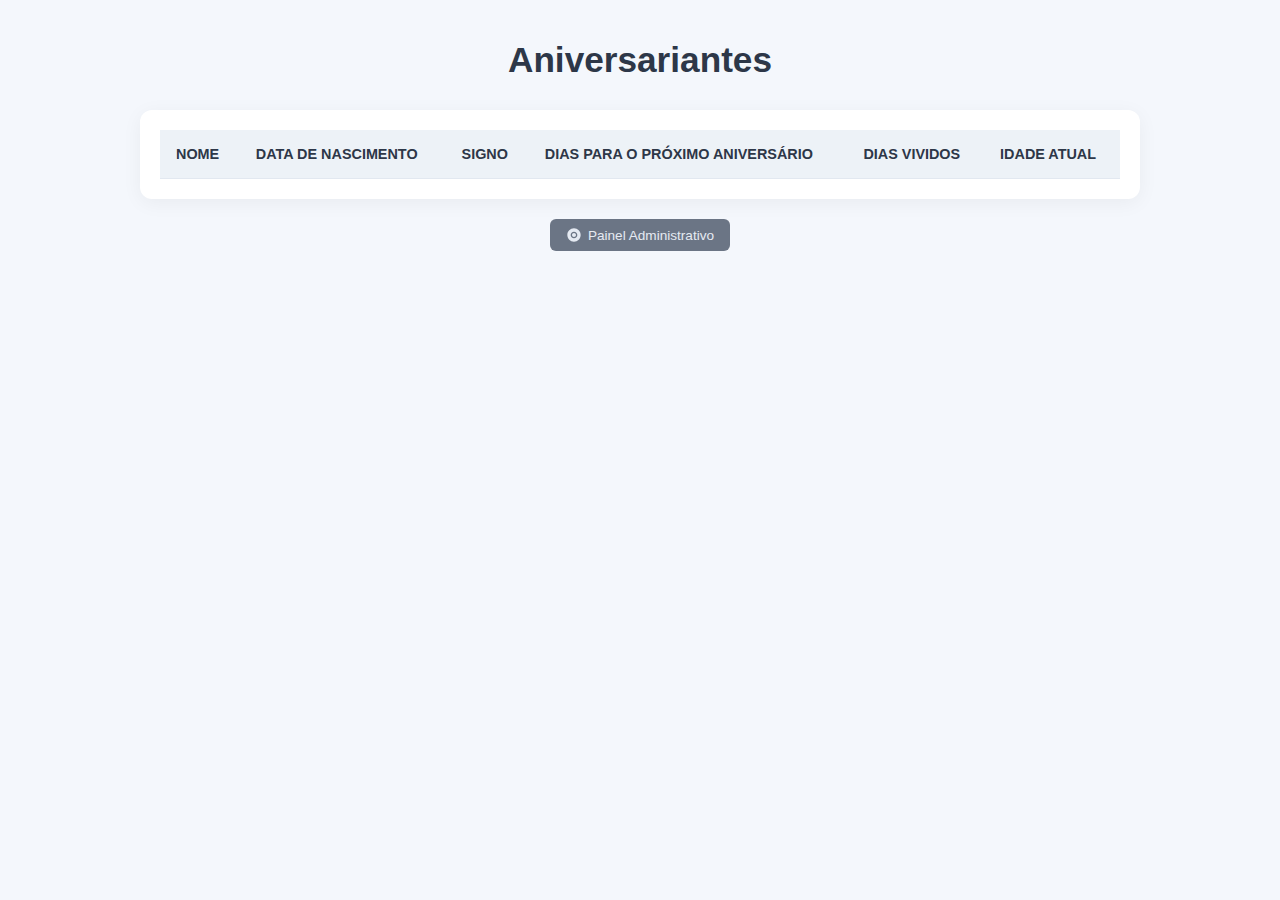
<file: funcao/mural/aniversario.html>
<!DOCTYPE html>
<html lang="pt-br">
<head>
  <meta charset="UTF-8" />
  <meta name="viewport" content="width=device-width, initial-scale=1.0, maximum-scale=1.0, user-scalable=no">
  <title>Tabela de Aniversários</title>
  <link href="https://fonts.googleapis.com/css2?family=Poppins:wght@400;500;600&display=swap" rel="stylesheet">
  <style>
    * {
      box-sizing: border-box;
      margin: 0;
      padding: 0;
    }

    body {
      font-family: 'Poppins', sans-serif;
      background-color: #f4f7fc;
      display: flex;
      flex-direction: column;
      align-items: center;
      padding: 40px 20px;
      min-height: 100vh;
    }

    h1 {
      color: #2d3748;
      font-size: 2.2rem;
      font-weight: 600;
      margin-bottom: 30px;
      text-align: center;
    }

    .container {
      width: 100%;
      max-width: 1000px;
      background-color: #ffffff;
      border-radius: 12px;
      box-shadow: 0 4px 20px rgba(0, 0, 0, 0.05);
      padding: 20px;
      overflow-x: auto;
    }

    table {
      width: 100%;
      border-collapse: collapse;
      font-size: 1rem;
      color: #4a5568;
    }

    th, td {
      padding: 16px;
      text-align: left;
      border-bottom: 1px solid #e2e8f0;
    }

    th {
      background-color: #edf2f7;
      font-weight: 600;
      color: #2d3748;
      text-transform: uppercase;
      font-size: 0.9rem;
    }

    td {
      word-break: break-word;
      overflow-wrap: break-word;
    }

    tr {
      transition: background-color 0.3s ease;
    }

    tr:hover {
      background-color: #f7fafc;
    }

    tr.highlight-next {
      background-color: #e6fffa;
      font-weight: 500;
    }

    tr.past-date {
      color: #a0aec0;
    }

    .admin-btn {
      display: flex;
      align-items: center;
      justify-content: center;
      gap: 6px;
      margin: 20px auto;
      padding: 8px 16px;
      font-size: 0.85rem;
      font-weight: 500;
      background-color: #4a5568;
      color: #e2e8f0;
      border: none;
      border-radius: 6px;
      cursor: pointer;
      transition: background-color 0.3s ease;
      opacity: 0.8;
    }

    .admin-btn:hover {
      background-color: #5a6a82;
      opacity: 0.9;
    }

    .admin-btn:active {
      opacity: 1;
    }

    #confettiCanvas {
      position: fixed;
      top: 0;
      left: 0;
      width: 100%;
      height: 100%;
      pointer-events: none;
      z-index: 1000;
    }

    @media (max-width: 600px) {
      .container {
        padding: 15px;
      }

      table, thead, tbody, th, td, tr {
        display: block;
      }

      thead {
        display: none;
      }

      tr {
        margin-bottom: 20px;
        border-bottom: 2px solid #e2e8f0;
        background-color: #ffffff;
        border-radius: 8px;
        box-shadow: 0 2px 8px rgba(0, 0, 0, 0.05);
      }

      td {
        padding: 12px 16px;
        position: relative;
        text-align: right;
        border-bottom: none;
      }

      td::before {
        content: attr(data-label);
        position: absolute;
        left: 16px;
        top: 12px;
        font-weight: 500;
        color: #2d3748;
        text-align: left;
      }

      .admin-btn {
        width: 100%;
        padding: 10px;
        font-size: 0.8rem;
      }

      h1 {
        font-size: 1.8rem;
      }
    }
  </style>
</head>
<body>
  <script type="module">
    import { auth } from '../../js/firebase-config.js';
    import { onAuthStateChanged } from "https://www.gstatic.com/firebasejs/10.12.0/firebase-auth.js";

    onAuthStateChanged(auth, (user) => {
      if (!user) {
        window.location.href = "../../index.html";
      }
    });
  </script>

  <h1>Aniversariantes</h1>
  <div class="container">
    <table id="birthdayTable">
      <thead>
        <tr>
          <th>Nome</th>
          <th>Data de Nascimento</th>
          <th>Signo</th>
          <th>Dias para o Próximo Aniversário</th>
          <th>Dias Vividos</th>
          <th>Idade Atual</th>
        </tr>
      </thead>
      <tbody></tbody>
    </table>
  </div>
  <button class="admin-btn" onclick="openAdminPanel()">
    <svg xmlns="http://www.w3.org/2000/svg" viewBox="0 0 24 24" fill="currentColor" width="16" height="16">
      <path d="M12 2C6.48 2 2 6.48 2 12s4.48 10 10 10 10-4.48 10-10S17.52 2 12 2zm0 15c-2.76 0-5-2.24-5-5s2.24-5 5-5 5 2.24 5 5-2.24 5-5 5zm0-8c-1.66 0-3 1.34-3 3s1.34 3 3 3 3-1.34 3-3-1.34-3-3-3z"/>
    </svg>
    Painel Administrativo
  </button>
  <canvas id="confettiCanvas"></canvas>

  <!-- Firebase -->
  <script src="https://www.gstatic.com/firebasejs/10.11.0/firebase-app-compat.js"></script>
  <script src="https://www.gstatic.com/firebasejs/10.11.0/firebase-firestore-compat.js"></script>

  <script>
    const firebaseConfig = {
      apiKey: "AIzaSyC5wHhdIZlY9txtYkN88R-67lIP5FZlFpY",
      authDomain: "mtag-1c04d.firebaseapp.com",
      projectId: "mtag-1c04d",
      storageBucket: "mtag-1c04d.firebasestorage.app",
      messagingSenderId: "487741931549",
      appId: "1:487741931549:web:cf45afe3c7b5cda7de06f4"
    };

    firebase.initializeApp(firebaseConfig);
    const db = firebase.firestore();
    const collectionPath = "niver";

    function sortByMonth(data) {
      return data.sort((a, b) => {
        const [da, ma] = a.data.split("/").map(Number);
        const [db, mb] = b.data.split("/").map(Number);
        return ma !== mb ? ma - mb : da - db;
      });
    }

    async function getAllData() {
      const snapshot = await db.collection(collectionPath).get();
      return snapshot.docs.map(doc => ({ id: doc.id, ...doc.data() }));
    }

    function getZodiacSign(day, month) {
      if ((month == 3 && day >= 21) || (month == 4 && day <= 19)) return "Áries";
      if ((month == 4 && day >= 20) || (month == 5 && day <= 20)) return "Touro";
      if ((month == 5 && day >= 21) || (month == 6 && day <= 20)) return "Gêmeos";
      if ((month == 6 && day >= 21) || (month == 7 && day <= 22)) return "Câncer";
      if ((month == 7 && day >= 23) || (month == 8 && day <= 22)) return "Leão";
      if ((month == 8 && day >= 23) || (month == 9 && day <= 22)) return "Virgem";
      if ((month == 9 && day >= 23) || (month == 10 && day <= 22)) return "Libra";
      if ((month == 10 && day >= 23) || (month == 11 && day <= 21)) return "Escorpião";
      if ((month == 11 && day >= 22) || (month == 12 && day <= 21)) return "Sagitário";
      if ((month == 12 && day >= 22) || (month == 1 && day <= 19)) return "Capricórnio";
      if ((month == 1 && day >= 20) || (month == 2 && day <= 18)) return "Aquário";
      if ((month == 2 && day >= 19) || (month == 3 && day <= 20)) return "Peixes";
      return "Desconhecido";
    }

    function getDaysUntilNextBirthday(day, month) {
      const today = new Date();
      const currentYear = today.getFullYear();
      const birthdayThisYear = new Date(currentYear, month - 1, day);
      let nextBirthday = birthdayThisYear;
      if (birthdayThisYear < today) {
        nextBirthday = new Date(currentYear + 1, month - 1, day);
      }
      const diffTime = nextBirthday - today;
      return Math.ceil(diffTime / (1000 * 60 * 60 * 24));
    }

    function getDaysLived(birthDateStr) {
      const [day, month, year] = birthDateStr.split("/").map(Number);
      const birthDate = new Date(year, month - 1, day);
      const today = new Date();
      const diffTime = today - birthDate;
      return Math.floor(diffTime / (1000 * 60 * 60 * 24));
    }

    function getCurrentAge(birthDateStr) {
      const [day, month, year] = birthDateStr.split("/").map(Number);
      const birthDate = new Date(year, month - 1, day);
      const today = new Date();
      let age = today.getFullYear() - birthDate.getFullYear();
      const monthDiff = today.getMonth() - birthDate.getMonth();
      if (monthDiff < 0 || (monthDiff === 0 && today.getDate() < birthDate.getDate())) {
        age--;
      }
      return age;
    }

    async function renderTable() {
      const tableBody = document.querySelector("#birthdayTable tbody");
      let data = await getAllData();
      data = sortByMonth(data);
      tableBody.innerHTML = "";

      const today = new Date();
      const todayDay = today.getDate();
      const todayMonth = today.getMonth() + 1;
      const todayDate = new Date(today.getFullYear(), todayMonth - 1, todayDay).setHours(0,0,0,0);

      const nextBirthdayIndex = getNextBirthdayIndex(data);

      data.forEach((item, index) => {
        const [day, month, year] = item.data.split("/").map(Number);
        const thisYearBirthday = new Date(today.getFullYear(), month - 1, day).setHours(0,0,0,0);

        const isToday = (todayDay === day && todayMonth === month);
        const isPast = thisYearBirthday < todayDate;
        const isNext = index === nextBirthdayIndex;

        const zodiacSign = getZodiacSign(day, month);
        const daysUntilNext = getDaysUntilNextBirthday(day, month);
        const daysLived = getDaysLived(item.data);
        const currentAge = getCurrentAge(item.data);

        const tr = document.createElement("tr");
        if (isNext) tr.classList.add("highlight-next");
        if (isPast && !isToday) tr.classList.add("past-date");

        tr.innerHTML = `
          <td data-label="Nome">${item.nome}</td>
          <td data-label="Data de Nascimento">${item.data}</td>
          <td data-label="Signos Astrologicos">${zodiacSign}</td>
          <td data-label="Próximo Aniversário">${daysUntilNext}</td>
          <td data-label="Dias Vividos">${daysLived}</td>
          <td data-label="Idade Atual">${currentAge}</td>
        `;
        tableBody.appendChild(tr);

        if (isToday) launchConfetti();
      });
    }

    function getNextBirthdayIndex(data) {
      const today = new Date();
      const current = today.setHours(0, 0, 0, 0);

      let upcoming = data.map((item, index) => {
        const [day, month] = item.data.split("/").map(Number);
        let date = new Date(today.getFullYear(), month - 1, day).setHours(0, 0, 0, 0);
        if (date < current) date = new Date(today.getFullYear() + 1, month - 1, day).setHours(0, 0, 0, 0);
        return { index, timeDiff: date - current };
      });

      upcoming.sort((a, b) => a.timeDiff - b.timeDiff);
      return upcoming[0]?.index ?? -1;
    }

    function openAdminPanel() {
      const password = prompt("Digite a senha administrativa:");
      if (password === "0000") {
        showAdminOptions();
      } else {
        alert("Senha incorreta!");
      }
    }

    async function showAdminOptions() {
      const action = prompt("Escolha uma ação:\n1. Adicionar Aniversariante\n2. Deletar Aniversariante");
      if (action === "1") {
        const name = prompt("Nome do aniversariante:");
        const date = prompt("Data de nascimento (dd/mm/aaaa):");
        if (name && date) {
          await db.collection(collectionPath).add({ nome: name, data: date });
          renderTable();
        }
      } else if (action === "2") {
        const data = await getAllData();
        let options = "Escolha um aniversariante para deleted:\n";
        data.forEach((item, index) => {
          options += `${index + 1}. ${item.nome} (${item.data})\n`;
        });
        const choice = prompt(options);
        const index = parseInt(choice) - 1;
        if (index >= 0 && index < data.length) {
          if (confirm(`Deseja excluir ${data[index].nome}?`)) {
            await db.collection(collectionPath).doc(data[index].id).delete();
            renderTable();
          }
        } else {
          alert("Seleção inválida!");
        }
      }
    }

    function launchConfetti() {
      const duration = 5000;
      const end = Date.now() + duration;
      const canvas = document.getElementById('confettiCanvas');
      const ctx = canvas.getContext('2d');
      let particles = [];

      canvas.width = window.innerWidth;
      canvas.height = window.innerHeight;

      function randomColor() {
        const colors = [
          '#ff6b6b', '#4ecdc4', '#45b7d1', '#96ceb4',
          '#ffeead', '#d4a5a5', '#9b59b6', '#3498db'
        ];
        return colors[Math.floor(Math.random() * colors.length)];
      }

      function createParticles() {
        for (let i = 0; i < 150; i++) {
          particles.push({
            x: Math.random() * canvas.width,
            y: Math.random() * -canvas.height / 2,
            size: Math.random() * 8 + 4,
            shape: Math.random() < 0.33 ? 'circle' : Math.random() < 0.5 ? 'rect' : 'triangle',
            speedX: (Math.random() * 4 - 2),
            speedY: Math.random() * 3 + 2,
            rotation: Math.random() * 360,
            rotationSpeed: Math.random() * 10 - 5,
            opacity: 1,
            color: randomColor(),
            gravity: 0.05,
          });
        }
      }

      function drawParticle(p) {
        ctx.save();
        ctx.globalAlpha = p.opacity;
        ctx.fillStyle = p.color;
        ctx.translate(p.x, p.y);
        ctx.rotate((p.rotation * Math.PI) / 180);

        if (p.shape === 'circle') {
          ctx.beginPath();
          ctx.arc(0, 0, p.size / 2, 0, Math.PI * 2);
          ctx.fill();
        } else if (p.shape === 'rect') {
          ctx.fillRect(-p.size / 2, -p.size / 2, p.size, p.size);
        } else if (p.shape === 'triangle') {
          ctx.beginPath();
          ctx.moveTo(0, -p.size / 2);
          ctx.lineTo(p.size / 2, p.size / 2);
          ctx.lineTo(-p.size / 2, p.size / 2);
          ctx.closePath();
          ctx.fill();
        }

        ctx.restore();
      }

      function updateParticles() {
        for (let p of particles) {
          p.speedY += p.gravity;
          p.y += p.speedY;
          p.x += p.speedX;
          p.rotation += p.rotationSpeed;
          p.opacity = Math.max(0, p.opacity - 0.005);

          if (p.y > canvas.height + p.size || p.opacity <= 0) {
            p.y = -p.size;
            p.x = Math.random() * canvas.width;
            p.opacity = 1;
            p.speedY = Math.random() * 3 + 2;
            p.speedX = Math.random() * 4 - 2;
            p.rotation = Math.random() * 360;
          }
        }
      }

      function animate() {
        ctx.clearRect(0, 0, canvas.width, canvas.height);
        particles.forEach(p => drawParticle(p));
        updateParticles();

        if (Date.now() < end) {
          requestAnimationFrame(animate);
        } else {
          ctx.clearRect(0, 0, canvas.width, canvas.height);
        }
      }

      createParticles();
      animate();
    }

    window.onload = () => {
      renderTable();
    };
  </script>
</body>
  </html>
</file>
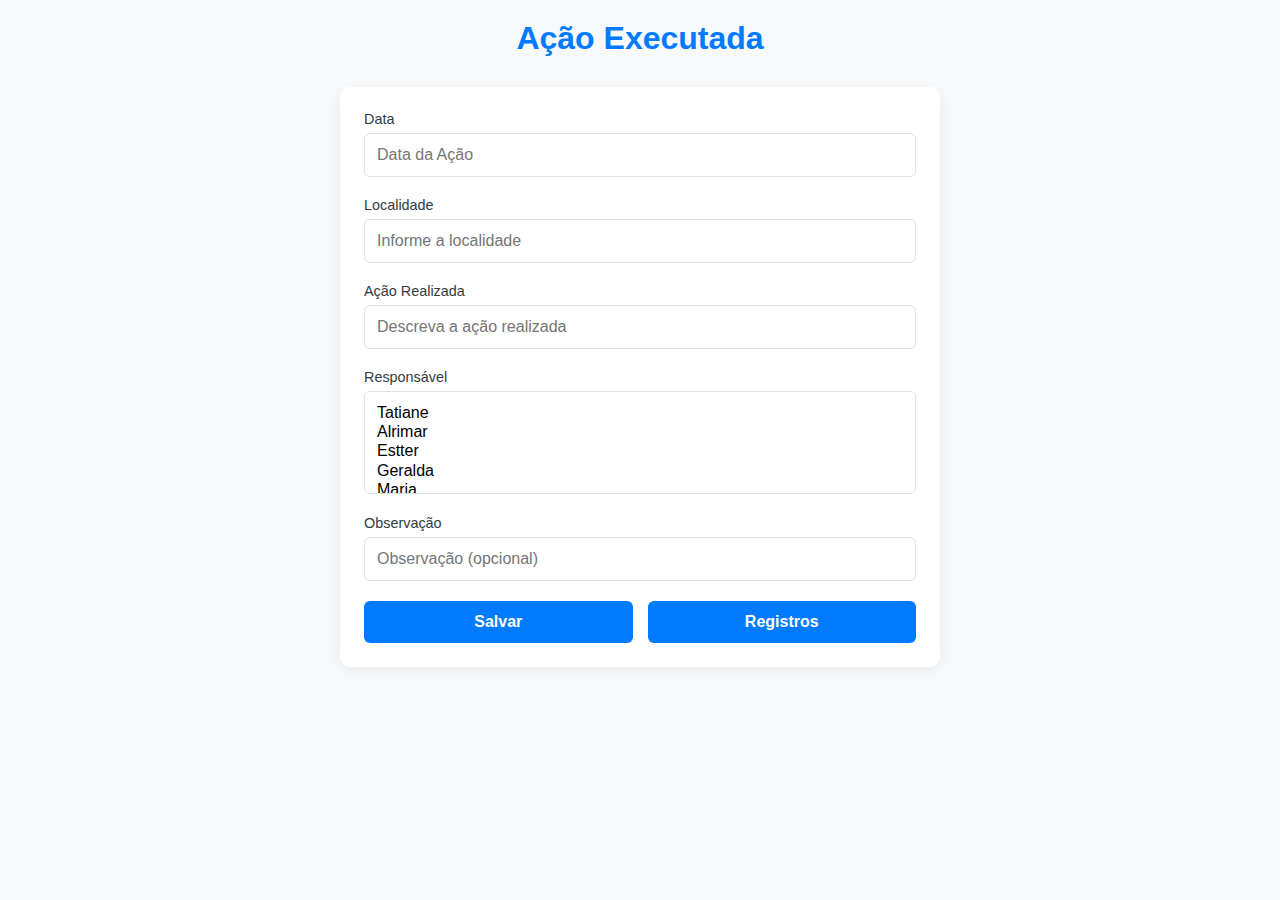
<file: funcao/relatorio/acaoreac.html>
<!DOCTYPE html>
<html lang="pt-BR">
  <head>
    <meta charset="UTF-8" />
    <meta name="viewport" content="width=device-width, initial-scale=1.0, maximum-scale=1.0, user-scalable=no">
    <title>Ação Executada</title>
    <link rel="icon" href="assets/favicon.ico" type="image/x-icon" />
    <link href="https://fonts.googleapis.com/css2?family=Poppins:wght@400;600&display=swap" rel="stylesheet" />
    <script src="https://www.gstatic.com/firebasejs/10.11.0/firebase-app-compat.js"></script>
    <script src="https://www.gstatic.com/firebasejs/10.11.0/firebase-firestore-compat.js"></script>
    <link href="https://cdn.jsdelivr.net/npm/select2@4.1.0-rc.0/dist/css/select2.min.css" rel="stylesheet" />
    <style>
      :root {
        --cor-primaria: #007bff;
        --cor-secundaria: #0056b3;
        --cinza-claro: #f8f9fa;
        --cinza-escuro: #343a40;
        --borda: #dee2e6;
        --sombra: rgba(0, 0, 0, 0.06);
      }

      * {
        box-sizing: border-box;
        margin: 0;
        padding: 0;
      }

      body {
        font-family: 'Poppins', sans-serif;
        background-color: var(--cinza-claro);
        color: var(--cinza-escuro);
        padding: 20px;
      }

      header {
        text-align: center;
        margin-bottom: 30px;
      }

      header h1 {
        font-size: 2rem;
        color: var(--cor-primaria);
        font-weight: 600;
      }

      .form-section {
        background: #fff;
        max-width: 600px;
        margin: 0 auto;
        padding: 24px;
        border-radius: 10px;
        box-shadow: 0 4px 16px var(--sombra);
        display: flex;
        flex-direction: column;
        gap: 20px;
      }

      label {
        font-size: 0.9rem;
        font-weight: 500;
        margin-bottom: 6px;
        display: block;
      }

      input,
      select {
        width: 100%;
        padding: 12px;
        border: 1px solid var(--borda);
        border-radius: 6px;
        font-size: 1rem;
        background: #fff;
      }

      input:focus,
      select:focus,
      .select2-container--default .select2-selection--multiple:focus {
        outline: none;
        border-color: var(--cor-primaria);
        box-shadow: 0 0 0 3px rgba(0, 123, 255, 0.2);
      }

      .button-row {
        display: flex;
        flex-direction: row;
        gap: 15px;
      }

      button {
        flex: 1;
        padding: 12px;
        font-size: 1rem;
        font-weight: 600;
        background: var(--cor-primaria);
        color: white;
        border: none;
        border-radius: 6px;
        cursor: pointer;
        transition: background 0.3s ease;
      }

      button:hover {
        background: var(--cor-secundaria);
      }

      .select2-container--default .select2-selection--multiple {
        border: 1px solid var(--borda);
        border-radius: 6px;
        padding: 6px;
      }

      .select2-container--default .select2-selection--multiple .select2-selection__choice {
        background-color: var(--cor-primaria);
        border: none;
        color: white;
        padding: 4px 8px;
        margin-top: 4px;
      }

      @media (max-width: 600px) {
        .button-row {
          flex-direction: column;
        }

        header h1 {
          font-size: 1.5rem;
        }
      }
    </style>
  </head>
  <body>
    <script type="module">
      import { auth } from '../../js/firebase-config.js';
      import { onAuthStateChanged } from "https://www.gstatic.com/firebasejs/10.12.0/firebase-auth.js";

      onAuthStateChanged(auth, (user) => {
        if (!user) {
          window.location.href = "../../index.html";
        }
      });
    </script>

    <header><h1>Ação Executada</h1></header>

    <main>
      <div class="form-section">
        <div>
          <label for="data">Data</label>
          <input type="text" id="data" placeholder="Data da Ação" inputmode="numeric" maxlength="10" required />
        </div>

        <div>
          <label for="localidade">Localidade</label>
          <input type="text" id="localidade" placeholder="Informe a localidade" required />
        </div>

        <div>
          <label for="acaoPersonalizada">Ação Realizada</label>
          <input type="text" id="acaoPersonalizada" placeholder="Descreva a ação realizada" required />
        </div>

        <div>
          <label for="responsavel">Responsável</label>
          <select id="responsavel" multiple="multiple" required style="width: 100%">
            <option>Tatiane</option>
            <option>Alrimar</option>
            <option>Estter</option>
            <option>Geralda</option>
            <option>Maria</option>
            <option>Paula</option>
            <option>Vanessa</option>
          </select>
        </div>

        <div>
          <label for="observacao">Observação</label>
          <input type="text" id="observacao" placeholder="Observação (opcional)" />
        </div>

        <div class="button-row">
          <button onclick="adicionarFicha()">Salvar</button>
          <button onclick="window.location.href='fichareac.html'">Registros</button>
        </div>
      </div>
    </main>

    <script src="https://code.jquery.com/jquery-3.6.0.min.js"></script>
    <script src="https://cdn.jsdelivr.net/npm/select2@4.1.0-rc.0/dist/js/select2.min.js"></script>
    <script>
      $(document).ready(function () {
        $('#responsavel').select2({
          placeholder: "Selecione os responsáveis..."
        });
      });
    </script>

    <script>
      const firebaseConfig = {
        apiKey: "AIzaSyC5wHhdIZlY9txtYkN88R-67lIP5FZlFpY",
        authDomain: "mtag-1c04d.firebaseapp.com",
        projectId: "mtag-1c04d",
        storageBucket: "mtag-1c04d.firebasestorage.app",
        messagingSenderId: "487741931549",
        appId: "1:487741931549:web:cf45afe3c7b5cda7de06f4"
      };

      firebase.initializeApp(firebaseConfig);
      const db = firebase.firestore();

      function formatarDataParaISO(data) {
        const partes = data.split('/');
        if (partes.length !== 3) return '';
        const [dia, mes, ano] = partes;
        return `${ano}-${mes.padStart(2, '0')}-${dia.padStart(2, '0')}`;
      }

      async function adicionarFicha() {
        const dataBr = document.getElementById('data').value.trim();
        const localidade = document.getElementById('localidade').value.trim();
        const acao = document.getElementById('acaoPersonalizada').value.trim();
        const responsaveis = Array.from(document.getElementById('responsavel').selectedOptions).map(opt => opt.value);
        const observacao = document.getElementById('observacao').value.trim();

        if (!dataBr || !localidade || !acao || responsaveis.length === 0) {
          alert('Preencha todos os campos obrigatórios!');
          return;
        }

        const dataIso = formatarDataParaISO(dataBr);

        if (!dataIso) {
          alert('Data inválida. Use o formato dd/mm/aaaa.');
          return;
        }

        try {
          await db.collection('fichas').add({
            data: dataIso,
            localidade,
            acao,
            responsavel: responsaveis,
            observacao,
            timestamp: firebase.firestore.FieldValue.serverTimestamp(),
          });

          alert('Ficha salva com sucesso!');

          document.getElementById('data').value = '';
          document.getElementById('localidade').value = '';
          document.getElementById('acaoPersonalizada').value = '';
          $('#responsavel').val(null).trigger('change');
          document.getElementById('observacao').value = '';
        } catch (error) {
          console.error('Erro ao salvar ficha:', error);
          alert('Erro ao salvar a ficha. Tente novamente.');
        }
      }

      // Máscara para campo de data (dd/mm/aaaa)
      document.getElementById('data').addEventListener('input', function (e) {
        let value = e.target.value.replace(/\D/g, '');
        if (value.length > 2) value = value.slice(0, 2) + '/' + value.slice(2);
        if (value.length > 5) value = value.slice(0, 5) + '/' + value.slice(5, 9);
        e.target.value = value.slice(0, 10);
      });
    </script>
  </body>
</html>
</file>
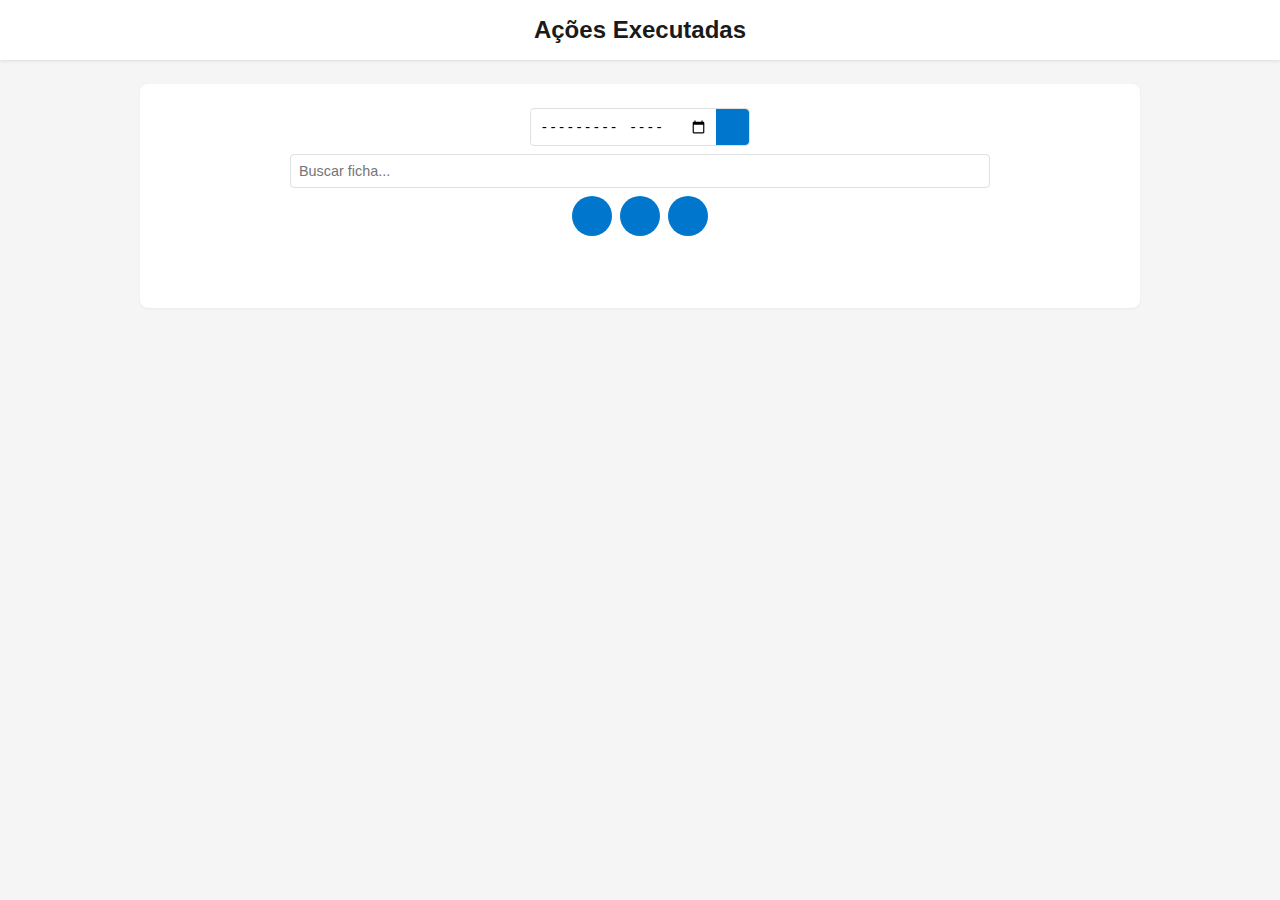
<file: funcao/relatorio/fichareac.html>
<!DOCTYPE html>
<html lang="pt-BR">
  <head>
    <meta charset="UTF-8" />
    <meta name="viewport" content="width=device-width, initial-scale=1.0, maximum-scale=1.0, user-scalable=no" />
    <title>Fichas Cadastradas</title>
    <link rel="icon" href="assets/favicon.ico" type="image/x-icon" />
    <script src="https://www.gstatic.com/firebasejs/10.11.0/firebase-app-compat.js"></script>
    <script src="https://www.gstatic.com/firebasejs/10.11.0/firebase-firestore-compat.js"></script>
    <script src="https://cdnjs.cloudflare.com/ajax/libs/jspdf/2.5.1/jspdf.umd.min.js"></script>
    <script src="https://cdnjs.cloudflare.com/ajax/libs/jspdf-autotable/3.5.29/jspdf.plugin.autotable.min.js"></script>
    <link rel="stylesheet" href="https://cdnjs.cloudflare.com/ajax/libs/font-awesome/6.5.1/css/all.min.css" />
    <style>
      /* Global Reset */
      * {
        box-sizing: border-box;
        margin: 0;
        padding: 0;
      }

      /* Body Styling */
      body {
        font-family: 'Inter', -apple-system, BlinkMacSystemFont, sans-serif;
        background-color: #f5f5f5;
        color: #1a1a1a;
        min-height: 100vh;
        display: flex;
        flex-direction: column;
        align-items: center;
      }

      /* Header Styling */
      header {
        background-color: #ffffff;
        width: 100%;
        padding: 1rem;
        box-shadow: 0 1px 3px rgba(0, 0, 0, 0.1);
        text-align: center;
      }

      h1 {
        font-size: 1.5rem;
        font-weight: 600;
        color: #1a1a1a;
      }

      /* Back Button */
      .btn-voltar {
        position: absolute;
        top: 1rem;
        left: 1rem;
        background: none;
        border: none;
        font-size: 1.25rem;
        cursor: pointer;
        color: #666;
        transition: color 0.2s ease;
      }

      .btn-voltar:hover {
        color: #0077cc;
      }

      /* Main Content */
      main {
        width: 90%;
        max-width: 1000px;
        margin: 1.5rem 0;
        background-color: #ffffff;
        padding: 1.5rem;
        border-radius: 8px;
        box-shadow: 0 1px 3px rgba(0, 0, 0, 0.05);
      }

      /* Filter Section */
      .filter-container {
        display: flex;
        flex-direction: column;
        align-items: center;
        gap: 0.5rem;
        margin-bottom: 1rem;
      }

      .filter-group {
        display: flex;
        align-items: center;
        border: 1px solid #e0e0e0;
        border-radius: 4px;
        overflow: hidden;
        width: 100%;
        max-width: 220px;
      }

      .filter-group input[type="month"] {
        border: none;
        padding: 0.5rem;
        font-size: 0.9rem;
        width: 100%;
        max-width: none;
        transition: border-color 0.2s ease;
      }

      .filter-group input[type="month"]:focus {
        outline: none;
      }

      .filter-group button {
        border: none;
        border-radius: 0 4px 4px 0;
        padding: 0;
        width: 40px;
        height: 36px;
        background-color: #0077cc;
        color: #ffffff;
        display: flex;
        align-items: center;
        justify-content: center;
        cursor: pointer;
        transition: background-color 0.2s ease;
      }

      .filter-group button:hover:not(:disabled) {
        background-color: #005f99;
      }

      .button-group {
        display: flex;
        gap: 0.5rem;
        justify-content: center;
      }

      /* Inputs */
      input[type="text"] {
        padding: 0.5rem;
        border: 1px solid #e0e0e0;
        border-radius: 4px;
        font-size: 0.9rem;
        width: 100%;
        max-width: 700px;
        transition: border-color 0.2s ease;
      }

      input[type="text"]:focus {
        border-color: #0077cc;
        outline: none;
      }

      /* Buttons */
      button {
        width: 40px;
        height: 40px;
        border: none;
        border-radius: 50%;
        font-size: 1.2rem;
        cursor: pointer;
        background-color: #0077cc;
        color: #ffffff;
        display: flex;
        align-items: center;
        justify-content: center;
        transition: background-color 0.2s ease;
      }

      button:hover:not(:disabled) {
        background-color: #005f99;
      }

      button.admin-btn.active {
        background-color: #28a745;
      }

      button.admin-btn.active:hover {
        background-color: #218838;
      }

      button.edit-btn {
        background-color: #0077cc;
      }

      button.delete-btn {
        background-color: #dc3545;
      }

      button.delete-btn:hover {
        background-color: #c82333;
      }

      button.refresh-btn:disabled {
        background-color: #e0e0e0;
        cursor: not-allowed;
      }

      /* Card Container */
      #fichasContainer {
        display: grid;
        grid-template-columns: repeat(auto-fill, minmax(300px, 1fr));
        gap: 1rem;
        padding: 1rem 0;
      }

      /* Card Styling */
      .ficha-card {
        background-color: #ffffff;
        border: 1px solid #e0e0e0;
        border-radius: 8px;
        padding: 1rem;
        box-shadow: 0 1px 3px rgba(0, 0, 0, 0.05);
_convert_to_html_end
        transition: transform 0.2s ease, box-shadow 0.2s ease;
      }

      .ficha-card:hover {
        transform: translateY(-2px);
        box-shadow: 0 2px 8px rgba(0, 0, 0, 0.1);
        background-color: #f0f6ff;
      }

      .ficha-card div {
        margin-bottom: 0.5rem;
      }

      .ficha-card strong {
        display: inline-block;
        width: 100px;
        font-weight: 600;
        color: #333;
      }

      .ficha-card .actions {
        display: none;
        margin-top: 0.5rem;
      }

      .ficha-card.admin-mode .actions {
        display: flex;
        gap: 0.5rem;
      }

      /* Edit Form Overlay */
      .edit-overlay {
        display: none;
        position: fixed;
        top: 0;
        left: 0;
        width: 100%;
        height: 100%;
        background: rgba(0, 0, 0, 0.4);
        align-items: center;
        justify-content: center;
        z-index: 1000;
      }

      .edit-form {
        background: #ffffff;
        padding: 1.5rem;
        border-radius: 8px;
        width: 90%;
        max-width: 400px;
        box-shadow: 0 2px 8px rgba(0, 0, 0, 0.1);
      }

      .edit-form h2 {
        font-size: 1.25rem;
        font-weight: 600;
        margin-bottom: 1rem;
      }

      .edit-form label {
        font-size: 0.9rem;
        font-weight: 500;
        margin-bottom: 0.25rem;
        display: block;
      }

      .edit-form input,
      .edit-form textarea {
        width: 100%;
        padding: 0.5rem;
        border: 1px solid #e0e0e0;
        border-radius: 4px;
        font-size: 0.9rem;
        margin-bottom: 0.75rem;
      }

      .edit-form button {
        width: 48%;
        margin-top: 0.5rem;
        border-radius: 4px;
      }

      .edit-form button[type="button"] {
        background-color: #6c757d;
      }

      .edit-form button[type="button"]:hover {
        background-color: #5a6268;
      }

      /* Responsive Design */
      @media (max-width: 768px) {
        main {
          width: 95%;
          padding: 1rem;
        }

        .filter-container {
          flex-direction: column;
        }

        .filter-group,
        input[type="text"] {
          max-width: none;
        }

        .button-group {
          flex-wrap: wrap;
        }

        button {
          width: 36px;
          height: 36px;
          font-size: 1.1rem;
        }

        .filter-group button {
          height: 34px;
        }

        #fichasContainer {
          grid-template-columns: 1fr;
        }
      }

      @media (max-width: 480px) {
        h1 {
          font-size: 1.25rem;
        }

        .btn-voltar {
          font-size: 1rem;
        }

        .edit-form {
          padding: 1rem;
        }

        .ficha-card {
          padding: 0.75rem;
        }

        button {
          width: 32px;
          height: 32px;
          font-size: 1rem;
        }

        .filter-group button {
          height: 30px;
        }
      }
    </style>
  </head>
  <body>
    <script type="module">
      import { auth } from '../../js/firebase-config.js';
      import { onAuthStateChanged } from 'https://www.gstatic.com/firebasejs/10.12.0/firebase-auth.js';

      onAuthStateChanged(auth, (user) => {
        if (!user) {
          window.location.href = '../../index.html';
        }
      });
    </script>
    <header>
      <h1>Ações Executadas</h1>
    </header>
    <main>
      <div class="fichas-section">
        <div class="filter-container">
          <div class="filter-group">
            <input type="month" id="filtroMes" aria-label="Filtrar fichas por mês" />
            <button onclick="filtrarPorMes()" aria-label="Aplicar filtro por mês">
              <i class="fas fa-filter"></i>
            </button>
          </div>
          <input
            type="text"
            id="buscaInput"
            placeholder="Buscar ficha..."
            onkeyup="filtrarTabela()"
            aria-label="Buscar fichas por texto"
          />
          <div class="button-group">
            <button onclick="gerarPDF()" aria-label="Gerar relatório em PDF">
              <i class="fas fa-file-pdf"></i>
            </button>
            <button class="admin-btn" onclick="toggleAdminMode()" aria-label="Ativar ou desativar modo administrativo">
              <i class="fas fa-user-shield"></i>
            </button>
            <button class="refresh-btn" id="refreshBtn" onclick="atualizarDados()" aria-label="Atualizar dados do Firebase">
              <i class="fas fa-sync-alt"></i>
            </button>
          </div>
        </div>
        <div id="fichasContainer"></div>
      </div>
      <div class="edit-overlay" id="editOverlay" role="dialog" aria-modal="true" aria-label="Formulário de edição de ficha">
        <form class="edit-form" id="editForm">
          <h2>Editar Ficha</h2>
          <input type="hidden" id="editId" />
          <label for="editData">Data:</label>
          <input type="text" id="editData" placeholder="dd/mm/aaaa" inputmode="numeric" maxlength="10" required aria-label="Data da ficha" />
          <label for="editLocalidade">Localidade:</label>
          <input type="text" id="editLocalidade" required aria-label="Localidade da ficha" />
          <label for="editAcao">Ação:</label>
          <input type="text" id="editAcao" required aria-label="Ação da ficha" />
          <label for="editResponsavel">Responsável:</label>
          <input type="text" id="editResponsavel" placeholder="Separar por vírgulas" aria-label="Responsáveis pela ficha, separados por vírgulas" />
          <label for="editObservacao">Observação:</label>
          <textarea id="editObservacao" rows="4" aria-label="Observações da ficha"></textarea>
          <button type="submit" aria-label="Salvar alterações da ficha">Salvar</button>
          <button type="button" onclick="closeEditForm()" aria-label="Cancelar edição da ficha">Cancelar</button>
        </form>
      </div>
    </main>
    <script>
      const firebaseConfig = {
        apiKey: "AIzaSyC5wHhdIZlY9txtYkN88R-67lIP5FZlFpY",
        authDomain: "mtag-1c04d.firebaseapp.com",
        projectId: "mtag-1c04d",
        storageBucket: "mtag-1c04d.firebasestorage.app",
        messagingSenderId: "487741931549",
        appId: "1:487741931549:web:cf45afe3c7b5cda7de06f4"
      };

      firebase.initializeApp(firebaseConfig);
      const db = firebase.firestore();
      let fichasCache = [];
      let isAdminMode = false;

      const CACHE_KEY = 'fichas_cache';
      const CACHE_TIMESTAMP_KEY = 'fichas_cache_timestamp';
      const CACHE_EXPIRY = 24 * 60 * 60 * 1000; // 24 hours for regular cache
      const REFRESH_COOLDOWN = 0 * 60 * 60 * 1000; // 0 hours for refresh button
      const REFRESH_TIMESTAMP_KEY = 'refresh_timestamp';

      function formatarDataBR(dataISO) {
        if (!dataISO) return '';
        const [ano, mes, dia] = dataISO.split("-");
        return `${dia}/${mes}/${ano}`;
      }

      function parseDataBR(dataBR) {
        if (!dataBR) return '';
        const [dia, mes, ano] = dataBR.split('/');
        return `${ano}-${mes}-${dia}`;
      }

      function validateDataBR(dataBR) {
        const regex = /^\d{2}\/\d{2}\/\d{4}$/;
        if (!regex.test(dataBR)) return false;
        const [dia, mes, ano] = dataBR.split('/').map(Number);
        const date = new Date(ano, mes - 1, dia);
        return date.getDate() === dia && date.getMonth() === mes - 1 && date.getFullYear() === ano;
      }

      function checkRefreshButtonState() {
        const refreshBtn = document.getElementById('refreshBtn');
        const lastRefresh = localStorage.getItem(REFRESH_TIMESTAMP_KEY);
        const now = new Date().getTime();

        if (lastRefresh && (now - parseInt(lastRefresh) < REFRESH_COOLDOWN)) {
          refreshBtn.disabled = true;
          refreshBtn.style.backgroundColor = '#e0e0e0';
        } else {
          refreshBtn.disabled = false;
          refreshBtn.style.backgroundColor = '#0077cc';
        }
      }

      async function atualizarDados() {
        const refreshBtn = document.getElementById('refreshBtn');
        if (refreshBtn.disabled) return;

        try {
          localStorage.removeItem(CACHE_KEY);
          localStorage.removeItem(CACHE_TIMESTAMP_KEY);
          localStorage.setItem(REFRESH_TIMESTAMP_KEY, new Date().getTime().toString());
          await carregarFichas();
          checkRefreshButtonState();
        } catch (error) {
          console.error('Erro ao atualizar dados:', error);
        }
      }

      async function carregarFichas() {
        try {
          const cachedData = localStorage.getItem(CACHE_KEY);
          const cachedTimestamp = localStorage.getItem(CACHE_TIMESTAMP_KEY);
          const now = new Date().getTime();

          if (cachedData && cachedTimestamp && (now - cachedTimestamp < CACHE_EXPIRY)) {
            fichasCache = JSON.parse(cachedData);
            exibirFichas(fichasCache);
            checkRefreshButtonState();
            return;
          }

          const snapshot = await db.collection('fichas').get();
          fichasCache = snapshot.docs.map(doc => ({ id: doc.id, ...doc.data() }));
          fichasCache.sort((a, b) => new Date(b.data) - new Date(a.data));

          localStorage.setItem(CACHE_KEY, JSON.stringify(fichasCache));
          localStorage.setItem(CACHE_TIMESTAMP_KEY, now.toString());

          exibirFichas(fichasCache);
          checkRefreshButtonState();
        } catch (error) {
          console.error('Erro ao carregar fichas:', error);
        }
      }

      function exibirFichas(fichas) {
        const container = document.getElementById('fichasContainer');
        container.innerHTML = '';
        fichas.forEach(ficha => {
          const card = document.createElement('div');
          card.className = `ficha-card ${isAdminMode ? 'admin-mode' : ''}`;
          card.innerHTML = `
            <div><strong>Data:</strong> ${formatarDataBR(ficha.data)}</div>
            <div><strong>Localidade:</strong> ${ficha.localidade}</div>
            <div><strong>Ação:</strong> ${ficha.acao}</div>
            <div><strong>Responsável:</strong> ${(ficha.responsavel || []).join(', ')}</div>
            <div><strong>Observação:</strong> ${ficha.observacao || '-'}</div>
            <div class="actions" ${isAdminMode ? '' : 'aria-hidden="true"'}>
              <button class="edit-btn" onclick="abrirEditForm('${ficha.id}')" aria-label="Editar ficha com ID ${ficha.id}">
                <i class="fas fa-edit"></i>
              </button>
              <button class="delete-btn" onclick="excluirFicha('${ficha.id}')" aria-label="Excluir ficha com ID ${ficha.id}">
                <i class="fas fa-trash"></i>
              </button>
            </div>
          `;
          container.appendChild(card);
        });
      }

      function toggleAdminMode() {
        const password = prompt('Digite a senha administrativa:');
        if (password === '0000') {
          isAdminMode = !isAdminMode;
          const adminBtn = document.querySelector('.admin-btn');
          adminBtn.innerHTML = isAdminMode ? '<i class="fas fa-user-shield"></i>' : '<i class="fas fa-user-shield"></i>';
          adminBtn.classList.toggle('active', isAdminMode);
          exibirFichas(fichasCache);
        } else {
          alert('Senha incorreta!');
        }
      }

      function abrirEditForm(id) {
        if (!isAdminMode) return;
        const ficha = fichasCache.find(f => f.id === id);
        if (!ficha) return;

        document.getElementById('editId').value = ficha.id;
        document.getElementById('editData').value = formatarDataBR(ficha.data);
        document.getElementById('editLocalidade').value = ficha.localidade;
        document.getElementById('editAcao').value = ficha.acao;
        document.getElementById('editResponsavel').value = (ficha.responsavel || []).join(', ');
        document.getElementById('editObservacao').value = ficha.observacao || '';
        document.getElementById('editOverlay').style.display = 'flex';
        document.getElementById('editData').focus();
      }

      function closeEditForm() {
        document.getElementById('editOverlay').style.display = 'none';
        document.getElementById('editForm').reset();
        document.querySelector('.admin-btn').focus();
      }

      document.getElementById('editForm').onsubmit = async (e) => {
        e.preventDefault();
        const id = document.getElementById('editId').value;
        const dataBR = document.getElementById('editData').value;
        if (!validateDataBR(dataBR)) {
          alert('Por favor, insira a data no formato dd/mm/aaaa válido.');
          return;
        }
        const updatedFicha = {
          data: parseDataBR(dataBR),
          localidade: document.getElementById('editLocalidade').value,
          acao: document.getElementById('editAcao').value,
          responsavel: document.getElementById('editResponsavel').value.split(',').map(r => r.trim()).filter(r => r),
          observacao: document.getElementById('editObservacao').value || null
        };
        try {
          await db.collection('fichas').doc(id).update(updatedFicha);
          fichasCache = fichasCache.map(f => f.id === id ? { id, ...updatedFicha } : f);
          fichasCache.sort((a, b) => new Date(b.data) - new Date(a.data));
          localStorage.setItem(CACHE_KEY, JSON.stringify(fichasCache));
          localStorage.setItem(CACHE_TIMESTAMP_KEY, new Date().getTime().toString());
          exibirFichas(fichasCache);
          closeEditForm();
        } catch (error) {
          console.error('Erro ao atualizar ficha:', error);
        }
      };

      async function excluirFicha(id) {
        if (!isAdminMode) return;
        if (!confirm('Confirma exclusão desta ficha?')) return;
        try {
          await db.collection('fichas').doc(id).delete();
          fichasCache = fichasCache.filter(f => f.id !== id);
          localStorage.setItem(CACHE_KEY, JSON.stringify(fichasCache));
          localStorage.setItem(CACHE_TIMESTAMP_KEY, new Date().getTime().toString());
          exibirFichas(fichasCache);
        } catch (error) {
          console.error('Erro ao excluir ficha:', error);
        }
      }

      function filtrarTabela() {
        const filtro = document.getElementById('buscaInput').value.toLowerCase();
        document.querySelectorAll('.ficha-card').forEach(card => {
          card.style.display = card.textContent.toLowerCase().includes(filtro) ? '' : 'none';
        });
      }

      function filtrarPorMes() {
        const valorMes = document.getElementById('filtroMes').value;
        if (!valorMes) return exibirFichas(fichasCache);

        const [ano, mes] = valorMes.split('-');
        const filtradas = fichasCache.filter(f => {
          const [fAno, fMes] = (f.data || '').split('-');
          return fAno === ano && fMes === mes;
        });
        exibirFichas(filtradas);
      }

      function gerarPDF() {
        const { jsPDF } = window.jspdf;
        const doc = new jsPDF();

        doc.text('Relatório de Ações', 14, 15);
        doc.autoTable({
          startY: 20,
          head: [['Data', 'Localidade', 'Ação', 'Responsável', 'Observação']],
          body: Array.from(document.querySelectorAll('.ficha-card')).map(card =>
            Array.from(card.querySelectorAll('div:not(.actions)')).map(div => div.innerText.replace(/^(Data|Localidade|Ação|Responsável|Observação):\s*/, ''))
          ),
          styles: { fontSize: 9 },
          headStyles: { fillColor: [0, 119, 204], textColor: [255, 255, 255] },
          alternateRowStyles: { fillColor: [245, 245, 245] },
        });

        doc.save('relatorio_acoes.pdf');
      }

      carregarFichas();
    </script>
  </body>
                </html>
</file>
<file: funcao/cadastro/fichacafa.css>
/* General Reset and Body Styling */
    * {
      margin: 0;
      padding: 0;
      box-sizing: border-box;
    }

    body {
      font-family: 'Inter', sans-serif;
      background: linear-gradient(135deg, #f0f4f8, #d9e2ec);
      color: #333;
      display: flex;
      flex-direction: column;
      align-items: center;
      min-height: 100vh;
    }

    /* Header Styling */
    header {
      background-color: #0077cc;
      color: white;
      padding: 1.5rem;
      width: 100%;
      text-align: center;
      box-shadow: 0 4px 8px rgba(0, 0, 0, 0.1);
    }

    h1 {
      font-size: 2.25rem;
      font-weight: 700;
      letter-spacing: 0.02em;
    }

    /* Main Content Area */
    main {
      background-color: #ffffff;
      padding: 1.5rem;
      border-radius: 12px;
      box-shadow: 0 6px 12px rgba(0, 0, 0, 0.1);
      width: 90%;
      max-width: 1200px;
      margin: 1.5rem 0;
    }

    /* Fichas Section */
    .fichas-section {
      display: flex;
      flex-direction: column;
      gap: 1rem;
    }

    /* Filters and Controls */
    .controls {
      display: flex;
      flex-wrap: wrap;
      gap: 1rem; /* Aumentado para melhor espaçamento */
      align-items: center;
      margin-bottom: 1.5rem;
    }

    /* Contador */
    #contador {
      font-weight: 600;
      font-size: 1.1rem;
      color: #333;
    }

    /* Inputs */
    input[type="text"],
    select {
      padding: 0.75rem;
      border: 1px solid #ccc;
      border-radius: 8px;
      font-size: 1rem;
      width: 100%;
      max-width: 300px;
      transition: border-color 0.3s ease, box-shadow 0.3s ease;
    }

    input[type="text"]:focus,
    select:focus {
      border-color: #0077cc;
      box-shadow: 0 0 0 3px rgba(0, 119, 204, 0.2);
      outline: none;
    }

    /* Search Container */
    .search-container {
      display: flex;
      gap: 0.5rem;
      align-items: center;
    }

    /* Minimalist Buttons for Search and Clear */
    .search-btn, .clear-search {
      width: 40px;
      height: 40px;
      border-radius: 50%;
      border: none;
      background-color: #0077cc;
      color: white;
      display: flex;
      align-items: center;
      justify-content: center;
      cursor: pointer;
      transition: all 0.3s ease;
    }

    .clear-search {
      background-color: #6c757d;
    }

    .search-btn:hover, .clear-search:hover {
      transform: translateY(-2px);
      box-shadow: 0 4px 8px rgba(0, 0, 0, 0.2);
      opacity: 0.9;
    }

    /* Buttons */
    button {
      padding: 0.75rem 1.5rem;
      border: none;
      border-radius: 8px;
      cursor: pointer;
      font-size: 1rem;
      font-weight: 600;
      background-color: #ff6b00;
      color: white;
      transition: all 0.3s ease;
      margin-right: 0.5rem; /* Espaçamento entre botões */
    }

    button:hover {
      transform: translateY(-2px);
      box-shadow: 0 4px 8px rgba(0, 0, 0, 0.2);
      opacity: 0.9;
    }

    /* Atualizar Button */
    button.atualizar {
      background-color: #28a745;
    }

    button.atualizar.disabled {
      background-color: #dc3545;
      cursor: not-allowed;
    }

    button.atualizar.disabled:hover {
      transform: none;
      box-shadow: none;
      opacity: 1;
    }

    /* Table Styling */
    #fichasContainer {
      overflow-x: auto;
      border-radius: 8px;
      box-shadow: 0 2px 4px rgba(0, 0, 0, 0.05);
      display: none; /* Initially hidden */
    }

    #fichasTabela {
      width: 100%;
      border-collapse: collapse;
      background-color: #f9f9f9;
      border-radius: 8px;
      overflow: hidden;
    }

    #fichasTabela thead {
      background-color: #e0e7ef;
      color: #333;
    }

    #fichasTabela th,
    #fichasTabela td {
      padding: 0.75rem;
      text-align: left;
      border: 1px solid #ddd;
      font-size: 0.95rem;
    }

    #fichasTabela tbody tr:nth-child(even) {
      background-color: #f0f4f8;
    }

    #fichasTabela tbody tr:hover {
      background-color: #e6f0fa;
      transition: background-color 0.2s ease;
    }

    /* Action Buttons in Table */
    #fichasTabela td button {
      padding: 0.5rem 1rem;
      font-size: 0.9rem;
      margin-right: 0.5rem;
    }

    #fichasTabela td button.editar {
      background-color: #0077cc;
    }

    #fichasTabela td button.excluir {
      background-color: #dc3545;
    }

    /* Highlight Duplicates */
    .highlight-duplicate {
      background-color: #ffe5e5 !important;
    }

    /* Duplicates Container */
    #duplicadosContainer {
      display: none;
      background: #f9f9f9;
      padding: 1rem;
      border: 1px solid #ccc;
      border-radius: 8px;
      margin-top: 1rem;
      max-height: 300px;
      overflow-y: auto;
    }

    #duplicadosContainer h3 {
      margin: 0 0 0.5rem;
      color: #c0392b;
      font-size: 1.25rem;
    }

    #listaDuplicados li {
      padding: 0.5rem 0;
      font-size: 0.95rem;
    }

    /* Loading Spinner */
    #loadingSpinner {
      display: none;
      position: fixed;
      z-index: 999;
      top: 50%;
      left: 50%;
      transform: translate(-50%, -50%);
      border: 6px solid #f3f3f3;
      border-top: 6px solid #e74c3c;
      border-radius: 50%;
      width: 50px;
      height: 50px;
      animation: spin 1s linear infinite;
    }

    @keyframes spin {
      0% { transform: translate(-50%, -50%) rotate(0deg); }
      100% { transform: translate(-50%, -50%) rotate(360deg); }
    }

    /* Modal Styling */
    .modal {
      display: none;
      position: fixed;
      z-index: 1000;
      left: 0;
      top: 0;
      width: 100%;
      height: 100%;
      background-color: rgba(0, 0, 0, 0.5);
      justify-content: center;
      align-items: center;
    }

    .modal-content {
      background-color: #fff;
      padding: 2rem;
      border-radius: 12px;
      width: 90%;
      max-width: 600px;
      max-height: 80vh;
      overflow-y: auto;
      box-shadow: 0 6px 12px rgba(0, 0, 0, 0.2);
    }

    .modal-content h2 {
      margin-bottom: 1rem;
      font-size: 1.5rem;
      color: #333;
    }

    .modal-content label {
      display: block;
      margin: 0.5rem 0 0.2rem;
      font-weight: 600;
    }

    .modal-content input,
    .modal-content textarea {
      width: 100%;
      padding: 0.75rem;
      border: 1px solid #ccc;
      border-radius: 8px;
      font-size: 1rem;
      margin-bottom: 1rem;
    }

    .modal-content button {
      margin-right: 1rem;
    }

    .modal-content button.cancelar {
      background-color: #6c757d;
    }

    /* Responsive Design */
    @media (max-width: 768px) {
      h1 {
        font-size: 1.75rem;
      }

      main {
        padding: 1rem;
        width: 95%;
      }

      .controls {
        flex-direction: column;
        align-items: stretch;
        gap: 0.75rem; /* Ajustado para dispositivos menores */
      }

      button {
        padding: 0.6rem 1.2rem;
        font-size: 0.9rem;
        width: 100%;
        margin-right: 0;
      }

      input[type="text"],
      select {
        padding: 0.6rem;
        font-size: 0.9rem;
      }

      .search-btn, .clear-search {
        width: 35px;
        height: 35px;
      }

      #fichasTabela th,
      #fichasTabela td {
        padding: 0.5rem;
        font-size: 0.85rem;
      }

      .modal-content {
        padding: 1rem;
        width: 95%;
      }
    }

    @media (max-width: 480px) {
      h1 {
        font-size: 1.5rem;
      }

      main {
        padding: 0.75rem;
      }

      button {
        padding: 0.5rem 1rem;
        font-size: 0.85rem;
        margin-right: 0;
      }

      input[type="text"],
      select {
        padding: 0.5rem;
        font-size: 0.8rem;
      }

      .search-btn, .clear-search {
        width: 30px;
        height: 30px;
      }

      #fichasTabela th,
      #fichasTabela td {
        padding: 0.4rem;
        font-size: 0.75rem;
      }

      .modal-content {
        padding: 0.75rem;
      }
    }
</file>
